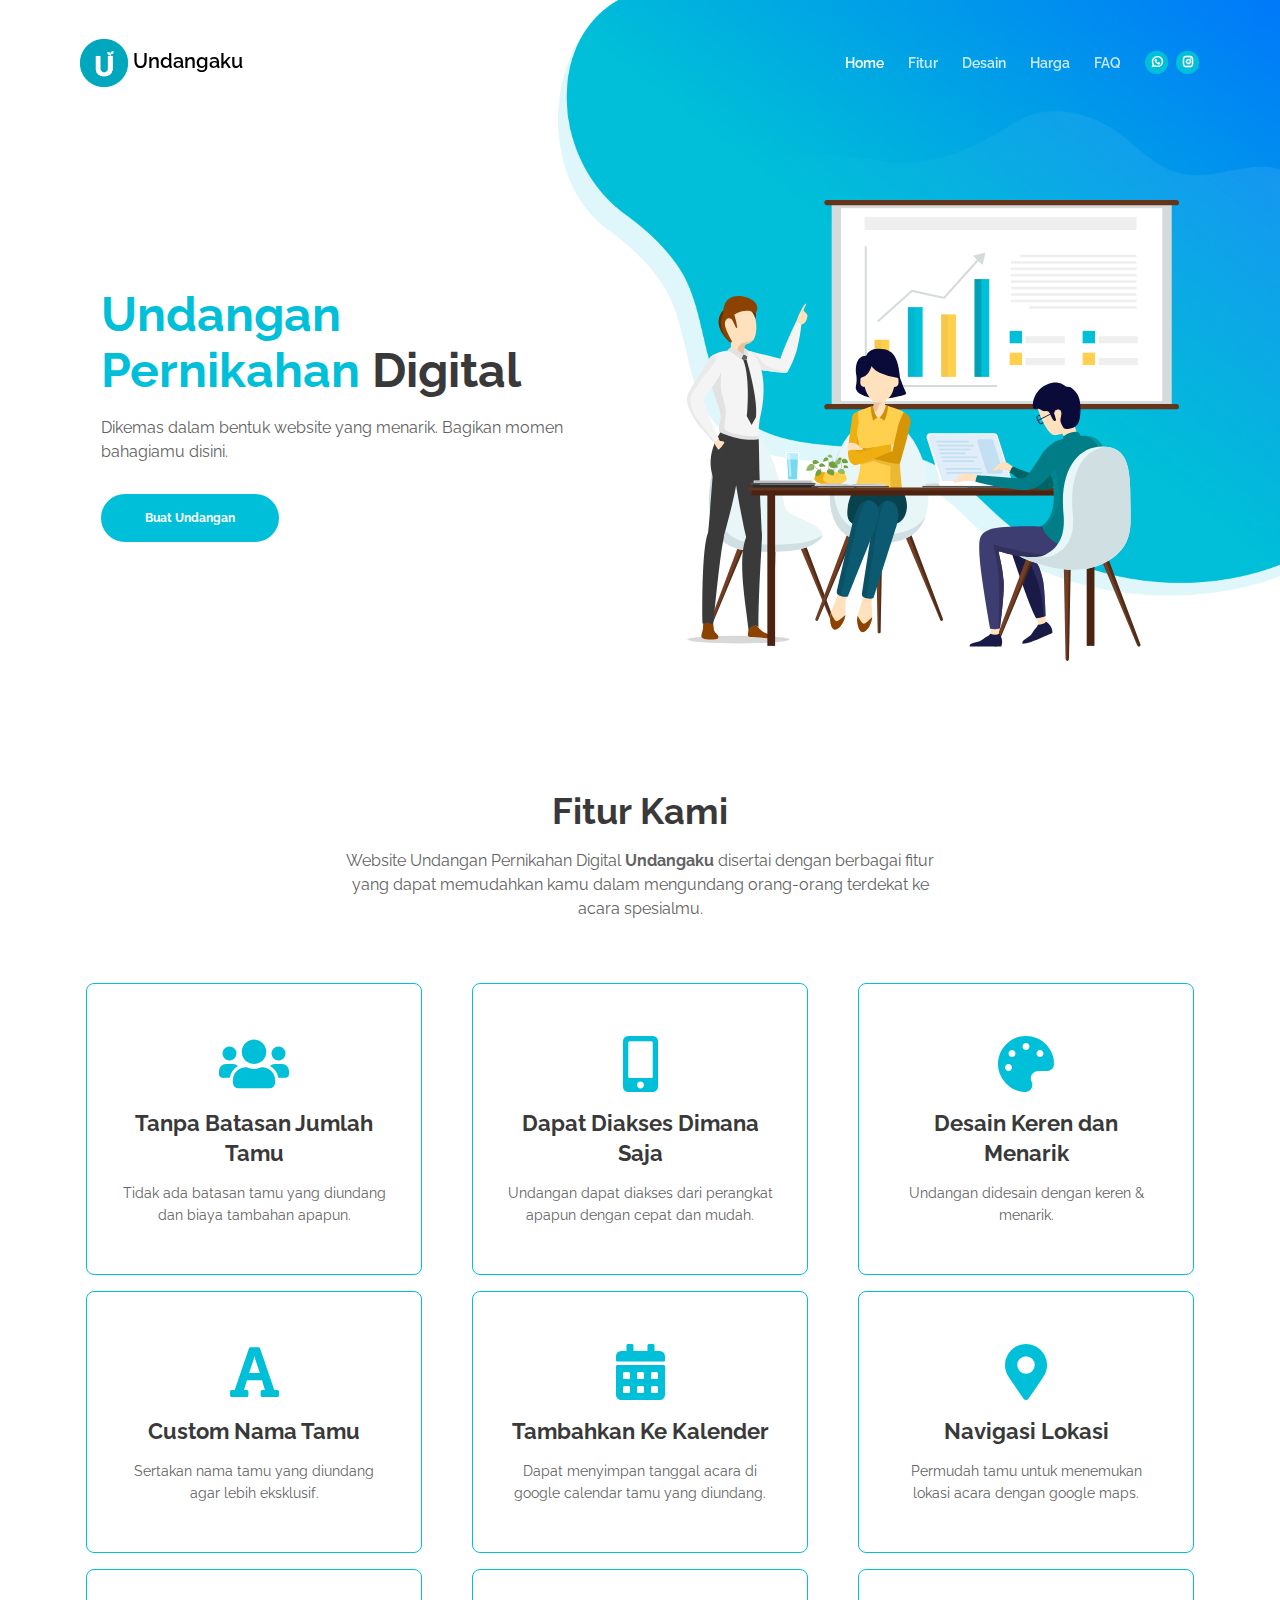
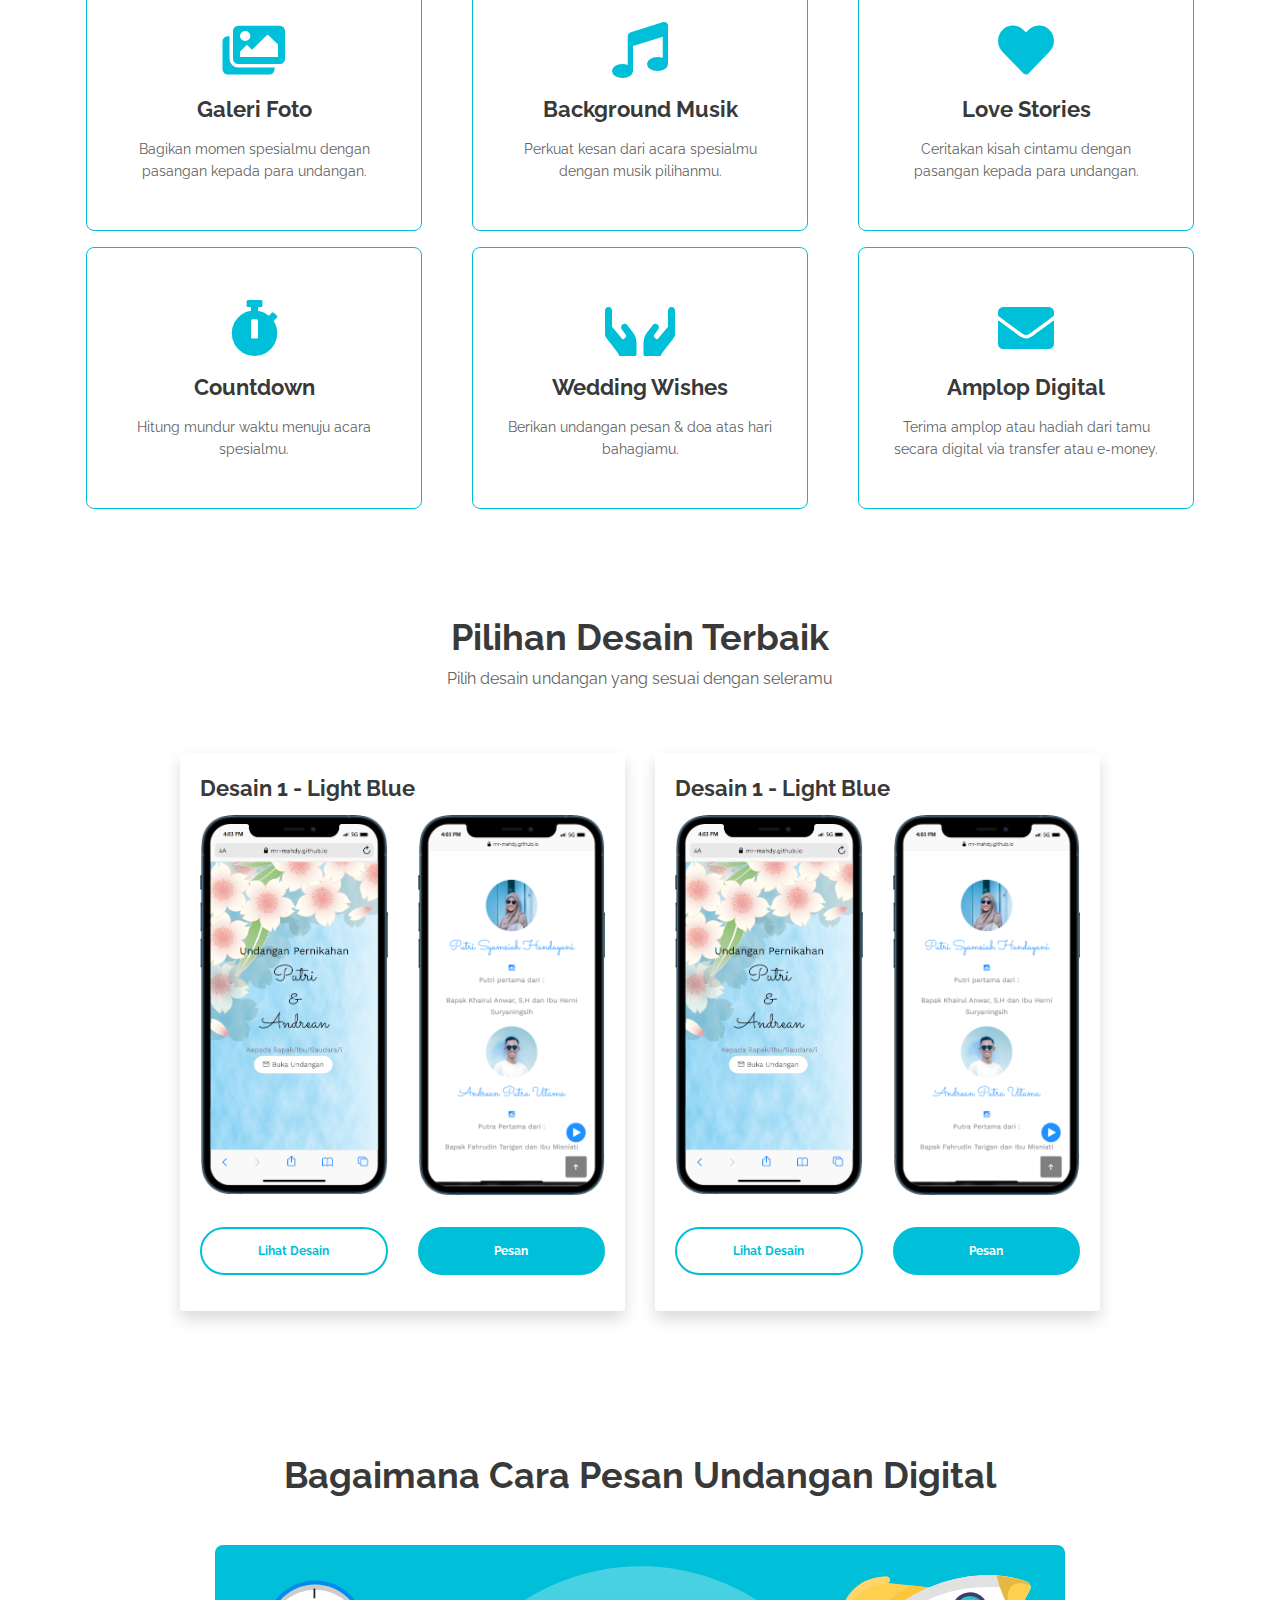
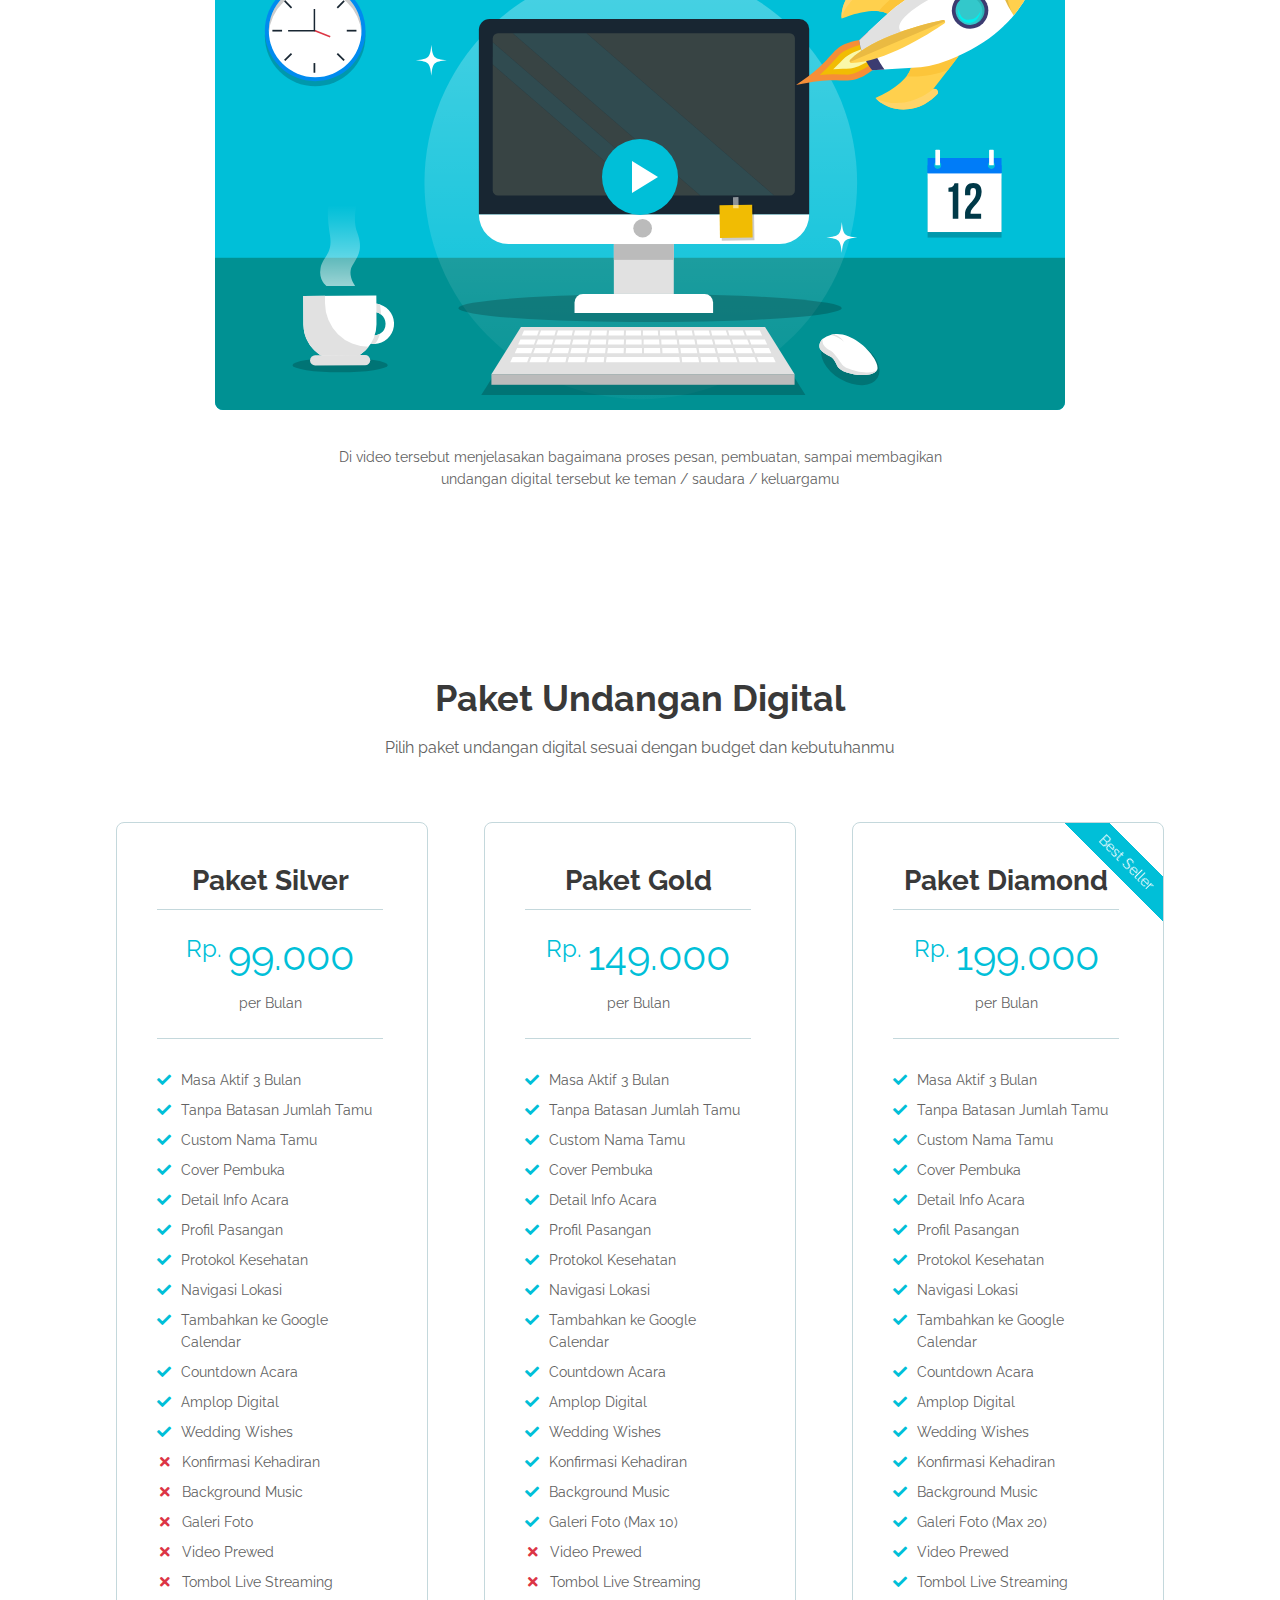
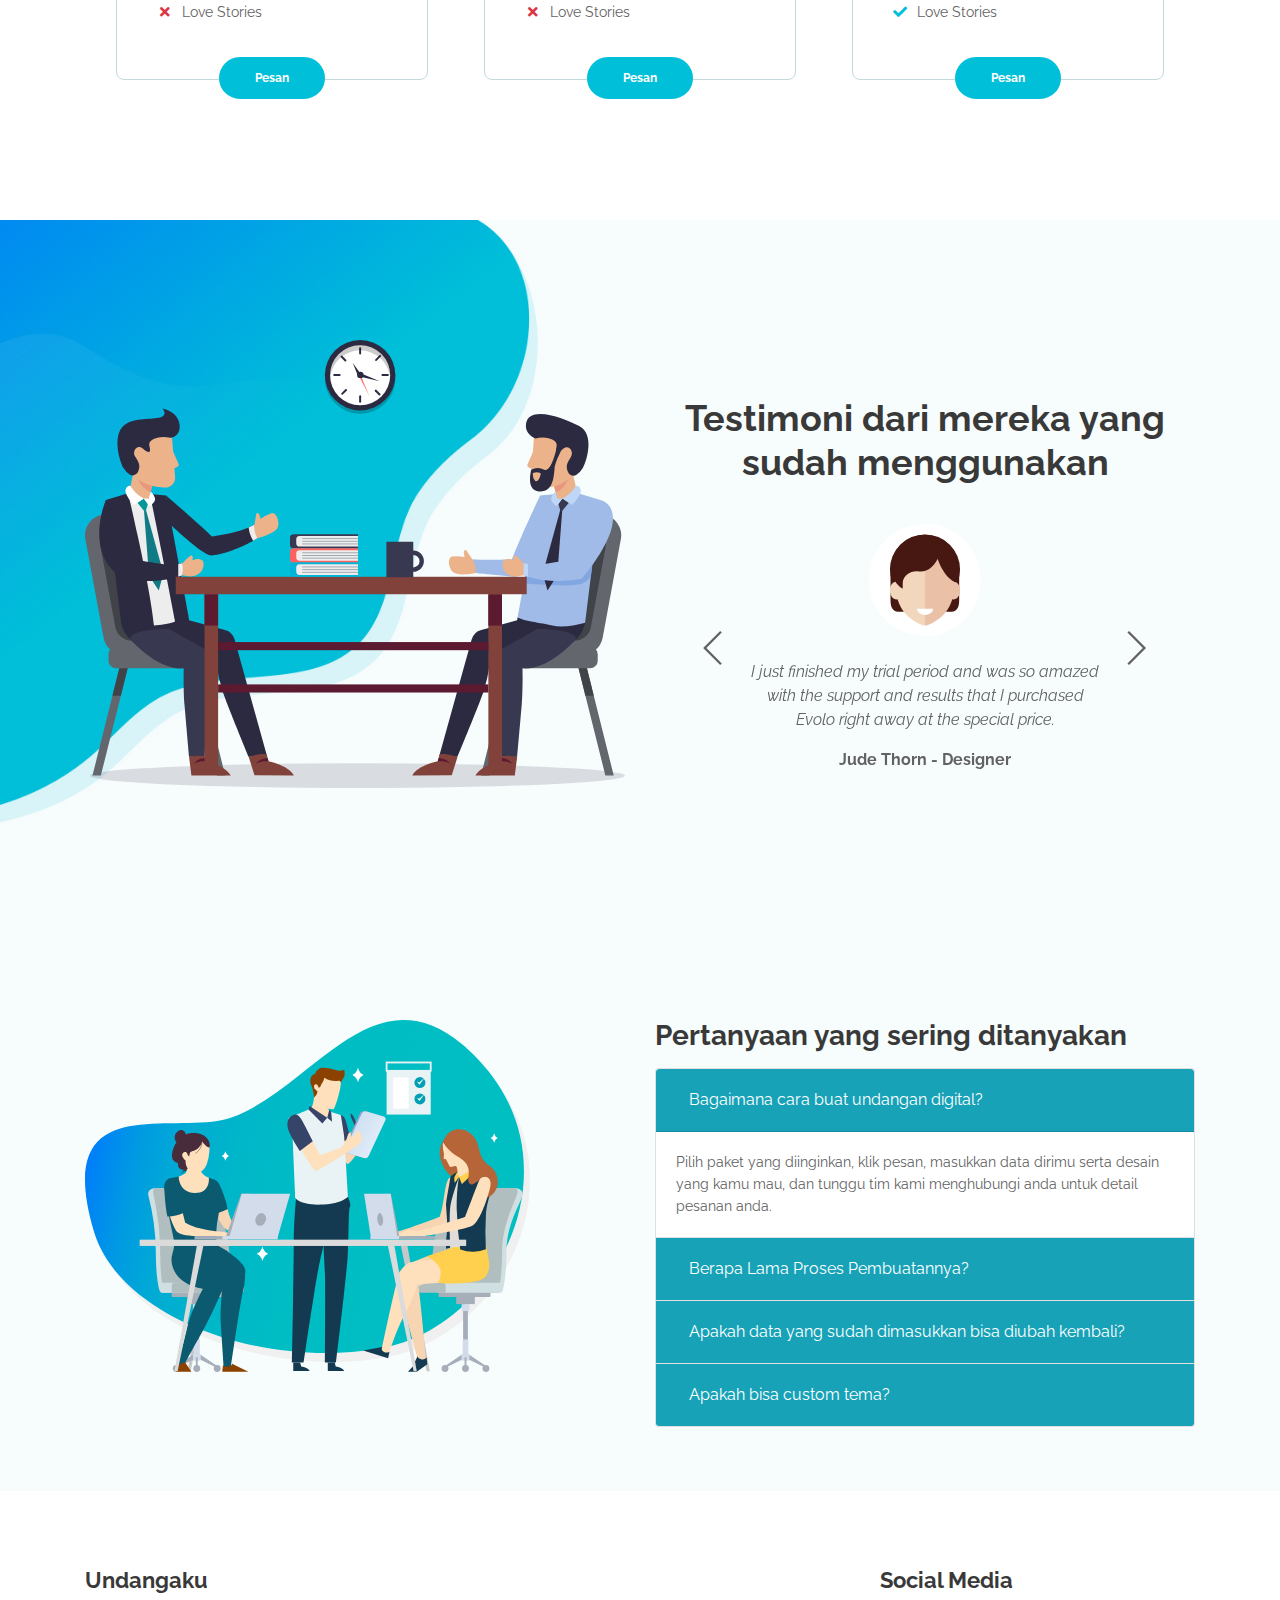
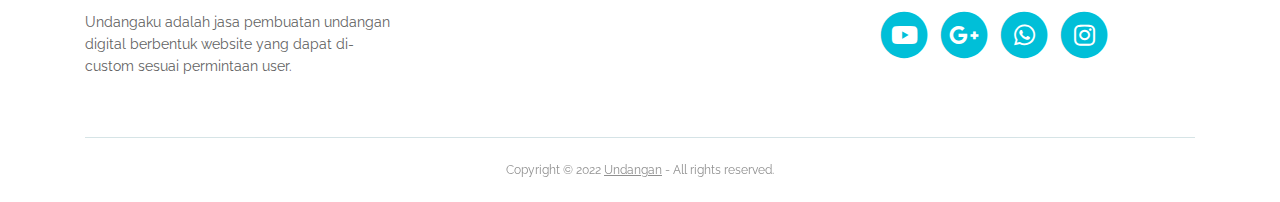
<file: index.html>
<!DOCTYPE html>
<html lang="en">

<head>
    <meta charset="utf-8">
    <meta name="viewport" content="width=device-width, initial-scale=1, shrink-to-fit=no">

    <!-- SEO Meta Tags -->
    <meta name="description"
        content="Create a stylish landing page for your business startup and get leads for the offered services with this HTML landing page template.">
    <meta name="author" content="Inovatik">

    <!-- OG Meta Tags to improve the way the post looks when you share the page on LinkedIn, Facebook, Google+ -->
    <meta property="og:site_name" content="" /> <!-- website name -->
    <meta property="og:site" content="" /> <!-- website link -->
    <meta property="og:title" content="" /> <!-- title shown in the actual shared post -->
    <meta property="og:description" content="" /> <!-- description shown in the actual shared post -->
    <meta property="og:image" content="" /> <!-- image link, make sure it's jpg -->
    <meta property="og:url" content="" /> <!-- where do you want your post to link to -->
    <meta property="og:type" content="article" />

    <!-- Website Title -->
    <title>Undangaku</title>

    <!-- Styles -->
    <link href="https://fonts.googleapis.com/css?family=Raleway:400,400i,600,700,700i&amp;subset=latin-ext"
        rel="stylesheet">
    <link href="css/bootstrap.css" rel="stylesheet">
    <link href="css/fontawesome-all.css" rel="stylesheet">
    <link href="css/swiper.css" rel="stylesheet">
    <link href="css/magnific-popup.css" rel="stylesheet">
    <link href="css/styles.css" rel="stylesheet">

    <!-- Favicon  -->
    <link rel="icon" href="images/logo/logoku.ico">
</head>

<body data-spy="scroll" data-target=".fixed-top">

    <!-- Preloader -->
    <div class="spinner-wrapper">
        <div class="spinner">
            <div class="bounce1"></div>
            <div class="bounce2"></div>
            <div class="bounce3"></div>
        </div>
    </div>
    <!-- end of preloader -->


    <!-- Navigation -->
    <nav class="navbar navbar-expand-lg navbar-dark navbar-custom fixed-top">
        <!-- Text Logo - Use this if you don't have a graphic logo -->
        <!-- <a class="navbar-brand logo-text page-scroll" href="index.html">Evolo</a> -->

        <!-- Image Logo -->
        <a class="navbar-brand logo-image" href="index.html"><img src="images/logo/logoku.png" alt="alternative">
            <span style="color: black;">Undangaku</span></a>

        <!-- Mobile Menu Toggle Button -->
        <button class="navbar-toggler" type="button" data-toggle="collapse" data-target="#navbarsExampleDefault"
            aria-controls="navbarsExampleDefault" aria-expanded="false" aria-label="Toggle navigation">
            <span class="navbar-toggler-awesome fas fa-bars"></span>
            <span class="navbar-toggler-awesome fas fa-times"></span>
        </button>
        <!-- end of mobile menu toggle button -->

        <div class="collapse navbar-collapse" id="navbarsExampleDefault">
            <ul class="navbar-nav ml-auto">
                <li class="nav-item">
                    <a class="nav-link page-scroll" href="#header">Home <span class="sr-only">(current)</span></a>
                </li>
                <li class="nav-item">
                    <a class="nav-link page-scroll" href="#services">Fitur</a>
                </li>
                <li class="nav-item">
                    <a class="nav-link page-scroll" href="#desain">Desain</a>
                </li>
                <li class="nav-item">
                    <a class="nav-link page-scroll" href="#harga">Harga</a>
                </li>

                <!-- Dropdown Menu -->
                <!-- <li class="nav-item dropdown">
                    <a class="nav-link dropdown-toggle page-scroll" href="#about" id="navbarDropdown" role="button"
                        aria-haspopup="true" aria-expanded="false">About</a>
                    <div class="dropdown-menu" aria-labelledby="navbarDropdown">
                        <a class="dropdown-item" href="terms-conditions.html"><span class="item-text">Terms
                                Conditions</span></a>
                        <div class="dropdown-items-divide-hr"></div>
                        <a class="dropdown-item" href="privacy-policy.html"><span class="item-text">Privacy
                                Policy</span></a>
                    </div>
                </li> -->
                <!-- end of dropdown menu -->

                <li class="nav-item">
                    <a class="nav-link page-scroll" href="#faq">FAQ</a>
                </li>
                <!-- <li class="nav-item">
                    <a class="nav-link page-scroll" href="#contact">Contact</a>
                </li> -->
            </ul>
            <span class="nav-item social-icons">
                <span class="fa-stack">
                    <a
                        href="https://wa.me/6282128782025?text=Selamat Datang Di Undangaku Silahkan menghubungi kami untuk informasi lebih lanjut">
                        <i class="fas fa-circle fa-stack-2x whatsapp"></i>
                        <i class="fab fa-whatsapp fa-stack-1x"></i>
                    </a>
                </span>
                <span class="fa-stack">
                    <a href="https://www.instagram.com/undangangitital/">
                        <i class="fas fa-circle fa-stack-2x instagram"></i>
                        <i class="fab fa-instagram fa-stack-1x"></i>
                    </a>
                </span>
            </span>
        </div>
    </nav> <!-- end of navbar -->
    <!-- end of navigation -->


    <!-- Header -->
    <header id="header" class="header">
        <div class="header-content">
            <div class="container">
                <div class="row">
                    <div class="col-lg-6">
                        <div class="text-container">
                            <h1><span class="turquoise">Undangan Pernikahan</span> Digital</h1>
                            <p class="p-large">Dikemas dalam bentuk website yang menarik. Bagikan momen bahagiamu
                                disini.</p>
                            <a class="btn-solid-lg page-scroll" href="#harga">Buat Undangan</a>
                        </div> <!-- end of text-container -->
                    </div> <!-- end of col -->
                    <div class="col-lg-6">
                        <div class="image-container">
                            <img class="img-fluid" src="images/header-teamwork.svg" alt="alternative">
                        </div> <!-- end of image-container -->
                    </div> <!-- end of col -->
                </div> <!-- end of row -->
            </div> <!-- end of container -->
        </div> <!-- end of header-content -->
    </header> <!-- end of header -->
    <!-- end of header -->


    <!-- Fitur -->
    <div id="services" class="cards-1">
        <div class="container">
            <div class="row">
                <div class="col-lg-12">
                    <h2>Fitur Kami</h2>
                    <p class="p-heading p-large">Website Undangan Pernikahan Digital <strong>Undangaku</strong> disertai
                        dengan berbagai fitur
                        yang dapat memudahkan kamu dalam mengundang orang-orang terdekat ke acara spesialmu.</p>
                </div> <!-- end of col -->
            </div> <!-- end of row -->
            <div class="row">
                <div class="col-lg-12">

                    <!-- Card -->
                    <div class="card mb-2">
                        <i class="fas fa-users fa-4x turquoise mb-3"></i>
                        <!-- <img class="card-image" src="images/services-icon-1.svg" alt="alternative"> -->
                        <div class="card-body">
                            <h4 class="card-title">
                                Tanpa Batasan Jumlah Tamu</h4>
                            <p>Tidak ada batasan tamu yang diundang dan biaya tambahan apapun.</p>
                        </div>
                    </div>
                    <!-- end of card -->

                    <!-- Card -->
                    <div class="card  mb-3">
                        <i class="fas fa-mobile-alt fa-4x turquoise mb-3"></i>
                        <!-- <img class="card-image" src="images/services-icon-2.svg" alt="alternative"> -->
                        <div class="card-body">
                            <h4 class="card-title">Dapat Diakses Dimana Saja</h4>
                            <p>Undangan dapat diakses dari perangkat apapun dengan cepat dan mudah.</p>
                        </div>
                    </div>
                    <!-- end of card -->

                    <!-- Card -->
                    <div class="card  mb-3">
                        <i class="fas fa-palette fa-4x turquoise mb-3"></i>
                        <!-- <img class="card-image" src="images/services-icon-2.svg" alt="alternative"> -->
                        <div class="card-body">
                            <h4 class="card-title">Desain Keren dan Menarik</h4>
                            <p>Undangan didesain dengan keren & menarik.</p>
                        </div>
                    </div>
                    <!-- end of card -->



                </div> <!-- end of col -->
            </div> <!-- end of row -->
            <div class="row">
                <div class="col-lg-12">
                    <!-- Card -->
                    <div class="card  mb-3">
                        <i class="fas fa-font fa-4x turquoise mb-3"></i>
                        <!-- <img class="card-image" src="images/services-icon-1.svg" alt="alternative"> -->
                        <div class="card-body">
                            <h4 class="card-title">
                                Custom Nama Tamu</h4>
                            <p>Sertakan nama tamu yang diundang agar lebih eksklusif.</p>
                        </div>
                    </div>
                    <!-- end of card -->

                    <!-- Card -->
                    <div class="card  mb-3">
                        <i class="fas fa-calendar-alt fa-4x turquoise mb-3"></i>
                        <div class="card-body">
                            <h4 class="card-title">Tambahkan Ke Kalender</h4>
                            <p>Dapat menyimpan tanggal acara di google calendar tamu yang diundang.</p>
                        </div>
                    </div>
                    <!-- end of card -->

                    <!-- Card -->
                    <div class="card  mb-3">
                        <i class="fas fa-map-marker-alt fa-4x turquoise mb-3"></i>
                        <div class="card-body">
                            <h4 class="card-title">Navigasi Lokasi</h4>
                            <p>Permudah tamu untuk menemukan lokasi acara dengan google maps.</p>
                        </div>
                    </div>
                    <!-- end of card -->

                </div> <!-- end of col -->
            </div> <!-- end of row -->

            <div class="row">
                <div class="col-lg-12">
                    <!-- Card -->
                    <div class="card  mb-3">
                        <i class="fas fa-images fa-4x turquoise mb-3"></i>
                        <!-- <img class="card-image" src="images/services-icon-1.svg" alt="alternative"> -->
                        <div class="card-body">
                            <h4 class="card-title">
                                Galeri Foto</h4>
                            <p>Bagikan momen spesialmu dengan pasangan kepada para undangan.</p>
                        </div>
                    </div>
                    <!-- end of card -->

                    <!-- Card -->
                    <div class="card  mb-3">
                        <i class="fas fa-music fa-4x turquoise mb-3"></i>
                        <div class="card-body">
                            <h4 class="card-title">Background Musik</h4>
                            <p>Perkuat kesan dari acara spesialmu dengan musik pilihanmu.</p>
                        </div>
                    </div>
                    <!-- end of card -->

                    <!-- Card -->
                    <div class="card  mb-3">
                        <i class="fas fa-heart fa-4x turquoise mb-3"></i>
                        <div class="card-body">
                            <h4 class="card-title">Love Stories</h4>
                            <p>Ceritakan kisah cintamu dengan pasangan kepada para undangan.</p>
                        </div>
                    </div>
                    <!-- end of card -->

                </div> <!-- end of col -->
            </div> <!-- end of row -->

            <div class="row">
                <div class="col-lg-12">
                    <!-- Card -->
                    <div class="card  mb-3">
                        <i class="fas fa-stopwatch fa-4x turquoise mb-3"></i>
                        <!-- <img class="card-image" src="images/services-icon-1.svg" alt="alternative"> -->
                        <div class="card-body">
                            <h4 class="card-title">
                                Countdown</h4>
                            <p>Hitung mundur waktu menuju acara spesialmu.</p>
                        </div>
                    </div>
                    <!-- end of card -->

                    <!-- Card -->
                    <div class="card  mb-3">
                        <i class="fas fa-hands fa-4x turquoise mb-3"></i>
                        <div class="card-body">
                            <h4 class="card-title">Wedding Wishes</h4>
                            <p>Berikan undangan pesan & doa atas hari bahagiamu.</p>
                        </div>
                    </div>
                    <!-- end of card -->

                    <!-- Card -->
                    <div class="card  mb-3">
                        <i class="fas fa-envelope fa-4x turquoise mb-3"></i>
                        <div class="card-body">
                            <h4 class="card-title">Amplop Digital</h4>
                            <p>Terima amplop atau hadiah dari tamu secara digital via transfer atau e-money.</p>
                        </div>
                    </div>
                    <!-- end of card -->

                </div> <!-- end of col -->
            </div> <!-- end of row -->
        </div> <!-- end of container -->
    </div> <!-- end of cards-1 -->
    <!-- end of Fitur -->

    <!-- Desain -->
    <div id="desain" style="padding-top: 4rem;">
        <div class="container">
            <div class="row">
                <div class="col-lg-12 text-center">

                    <h2>Pilihan Desain Terbaik</h2>
                    <p class="p-heading p-large">Pilih desain undangan yang sesuai dengan seleramu</p>
                </div> <!-- end of col -->
            </div> <!-- end of row -->
            <div class="row justify-content-center">
                <div class="col-lg-5 mb-4 justify-content-center d-flex">
                    <!-- Card -->
                    <div class="card shadow border-0 mb-2 w-100 rounded-sm">
                        <!-- <img class="card-image" src="images/services-icon-1.svg" alt="alternative"> -->
                        <div class="card-body">
                            <h4 class="card-title">Desain 1 - Light Blue</h4>
                            <div class="row mb-3">
                                <div class="col-lg-6 mb-3">
                                    <img src="images/desain/desain1-1.png" alt="" style="width: 100%;">
                                </div>
                                <div class="col-lg-6 mb-3">
                                    <img src="images/desain/desain1-2.png" alt="" style="width: 100%;">
                                </div>
                            </div>
                            <div class="row">
                                <div class="col-lg-6 mb-3">
                                    <a href="https://mr-mahdy.github.io/wedding-card/?nama_tamu=Nama%20Tamu"
                                        class="btn-outline-lg w-100 text-center" target="_blank">Lihat Desain</a>
                                </div>
                                <div class="col-lg-6 mb-3">
                                    <a href="#harga" class="btn-solid-lg w-100 text-center page-scroll">Pesan</a>
                                </div>
                            </div>
                        </div>
                    </div>
                    <!-- end of card -->
                </div>
                <div class="col-lg-5 mb-4 justify-content-center d-flex">
                    <!-- Card -->
                    <div class="card shadow border-0 mb-2 w-100 rounded-sm">
                        <!-- <img class="card-image" src="images/services-icon-1.svg" alt="alternative"> -->
                        <div class="card-body">
                            <h4 class="card-title">Desain 1 - Light Blue</h4>
                            <div class="row mb-3">
                                <div class="col-lg-6 mb-3">
                                    <img src="images/desain/desain1-1.png" alt="" style="width: 100%;">
                                </div>
                                <div class="col-lg-6 mb-3">
                                    <img src="images/desain/desain1-2.png" alt="" style="width: 100%;">
                                </div>
                            </div>
                            <div class="row">
                                <div class="col-lg-6 mb-3">
                                    <a href="https://mr-mahdy.github.io/wedding-card/?nama_tamu=Nama%20Tamu"
                                        class="btn-outline-lg w-100 text-center" target="_blank">Lihat Desain</a>
                                </div>
                                <div class="col-lg-6 mb-3">
                                    <a href="#harga" class="btn-solid-lg w-100 text-center page-scroll">Pesan</a>
                                </div>
                            </div>
                        </div>
                    </div>
                    <!-- end of card -->
                </div>
                <!-- end of col -->
            </div> <!-- end of row -->
        </div> <!-- end of container -->
    </div> <!-- end of cards-1 -->
    <!-- end of Desain -->

    <!-- Video -->
    <div class="basic-3">
        <div class="container">
            <div class="row">
                <div class="col-lg-12">
                    <h2>Bagaimana Cara Pesan Undangan Digital</h2>
                </div> <!-- end of col -->
            </div> <!-- end of row -->
            <div class="row">
                <div class="col-lg-12">

                    <!-- Video Preview -->
                    <div class="image-container">
                        <div class="video-wrapper">
                            <a class="popup-youtube" href="https://www.youtube.com/watch?v=fLCjQJCekTs"
                                data-effect="fadeIn">
                                <img class="img-fluid" src="images/video-frame.svg" alt="alternative">
                                <span class="video-play-button">
                                    <span></span>
                                </span>
                            </a>
                        </div> <!-- end of video-wrapper -->
                    </div> <!-- end of image-container -->
                    <!-- end of video preview -->

                    <p>Di video tersebut menjelasakan bagaimana proses pesan, pembuatan, sampai membagikan undangan
                        digital tersebut ke teman / saudara / keluargamu</p>
                </div> <!-- end of col -->
            </div> <!-- end of row -->
        </div> <!-- end of container -->
    </div> <!-- end of basic-3 -->
    <!-- end of video -->

    <!-- Pricing -->
    <div id="harga" class="cards-2" style="padding-top: 4.5rem">
        <div class="container">
            <div class="row">
                <div class="col-lg-12">
                    <h2>Paket Undangan Digital</h2>
                    <p class="p-heading p-large">Pilih paket undangan digital sesuai dengan budget dan kebutuhanmu</p>
                </div> <!-- end of col -->
            </div> <!-- end of row -->
            <div class="row">
                <div class="col-lg-12">

                    <!-- Card-->
                    <div class="card">
                        <div class="card-body">
                            <div class="card-title">Paket Silver</div>
                            <!-- <div class="card-subtitle">Just to see what can be achieved</div> -->
                            <hr class="cell-divide-hr">
                            <div class="price">
                                <span class="currency">Rp.</span><span class="value font-weight-normal"
                                    style="font-size: 40px;">99.000</span>
                                <div class="frequency">per Bulan</div>
                            </div>
                            <hr class="cell-divide-hr">
                            <ul class="list-unstyled li-space-lg">
                                <li class="media">
                                    <i class="fas fa-check"></i>
                                    <div class="media-body">Masa Aktif 3 Bulan</div>
                                </li>
                                <li class="media">
                                    <i class="fas fa-check"></i>
                                    <div class="media-body">Tanpa Batasan Jumlah Tamu</div>
                                </li>
                                <li class="media">
                                    <i class="fas fa-check"></i>
                                    <div class="media-body">Custom Nama Tamu</div>
                                </li>
                                <li class="media">
                                    <i class="fas fa-check"></i>
                                    <div class="media-body">Cover Pembuka</div>
                                </li>
                                <li class="media">
                                    <i class="fas fa-check"></i>
                                    <div class="media-body">Detail Info Acara</div>
                                </li>
                                <li class="media">
                                    <i class="fas fa-check"></i>
                                    <div class="media-body">Profil Pasangan</div>
                                </li>
                                <li class="media">
                                    <i class="fas fa-check"></i>
                                    <div class="media-body">Protokol Kesehatan</div>
                                </li>
                                <li class="media">
                                    <i class="fas fa-check"></i>
                                    <div class="media-body">Navigasi Lokasi</div>
                                </li>
                                <li class="media">
                                    <i class="fas fa-check"></i>
                                    <div class="media-body">Tambahkan ke Google Calendar</div>
                                </li>
                                <li class="media">
                                    <i class="fas fa-check"></i>
                                    <div class="media-body">Countdown Acara</div>
                                </li>
                                <li class="media">
                                    <i class="fas fa-check"></i>
                                    <div class="media-body">Amplop Digital</div>
                                </li>
                                <li class="media">
                                    <i class="fas fa-check"></i>
                                    <div class="media-body">Wedding Wishes</div>
                                </li>
                                <li class="media">
                                    <i class="fas fa-times text-danger"></i>
                                    <div class="media-body">Konfirmasi Kehadiran</div>
                                </li>
                                <li class="media">
                                    <i class="fas fa-times text-danger"></i>
                                    <div class="media-body">Background Music</div>
                                </li>
                                <li class="media">
                                    <i class="fas fa-times text-danger"></i>
                                    <div class="media-body">Galeri Foto</div>
                                </li>
                                <li class="media">
                                    <i class="fas fa-times text-danger"></i>
                                    <div class="media-body">Video Prewed</div>
                                </li>
                                <li class="media">
                                    <i class="fas fa-times text-danger"></i>
                                    <div class="media-body">Tombol Live Streaming</div>
                                </li>
                                <li class="media">
                                    <i class="fas fa-times text-danger"></i>
                                    <div class="media-body">Love Stories</div>
                                </li>
                            </ul>
                            <div class="button-wrapper">
                                <a class="btn-solid-reg page-scroll"
                                    href="https://forms.gle/aiT8m9ALKgKQ1wZv5">Pesan</a>
                            </div>
                        </div>
                    </div> <!-- end of card -->
                    <!-- end of card -->

                    <!-- Card-->
                    <div class="card">
                        <div class="card-body">
                            <div class="card-title">Paket Gold</div>
                            <!-- <div class="card-subtitle">Very appropriate for the short term</div> -->
                            <hr class="cell-divide-hr">
                            <div class="price">
                                <span class="currency">Rp.</span><span class="value font-weight-normal"
                                    style="font-size: 40px;">149.000</span>
                                <div class="frequency">per Bulan</div>
                            </div>
                            <hr class="cell-divide-hr">
                            <ul class="list-unstyled li-space-lg">
                                <li class="media">
                                    <i class="fas fa-check"></i>
                                    <div class="media-body">Masa Aktif 3 Bulan</div>
                                </li>
                                <li class="media">
                                    <i class="fas fa-check"></i>
                                    <div class="media-body">Tanpa Batasan Jumlah Tamu</div>
                                </li>
                                <li class="media">
                                    <i class="fas fa-check"></i>
                                    <div class="media-body">Custom Nama Tamu</div>
                                </li>
                                <li class="media">
                                    <i class="fas fa-check"></i>
                                    <div class="media-body">Cover Pembuka</div>
                                </li>
                                <li class="media">
                                    <i class="fas fa-check"></i>
                                    <div class="media-body">Detail Info Acara</div>
                                </li>
                                <li class="media">
                                    <i class="fas fa-check"></i>
                                    <div class="media-body">Profil Pasangan</div>
                                </li>
                                <li class="media">
                                    <i class="fas fa-check"></i>
                                    <div class="media-body">Protokol Kesehatan</div>
                                </li>
                                <li class="media">
                                    <i class="fas fa-check"></i>
                                    <div class="media-body">Navigasi Lokasi</div>
                                </li>
                                <li class="media">
                                    <i class="fas fa-check"></i>
                                    <div class="media-body">Tambahkan ke Google Calendar</div>
                                </li>
                                <li class="media">
                                    <i class="fas fa-check"></i>
                                    <div class="media-body">Countdown Acara</div>
                                </li>
                                <li class="media">
                                    <i class="fas fa-check"></i>
                                    <div class="media-body">Amplop Digital</div>
                                </li>
                                <li class="media">
                                    <i class="fas fa-check"></i>
                                    <div class="media-body">Wedding Wishes</div>
                                </li>
                                <li class="media">
                                    <i class="fas fa-check"></i>
                                    <div class="media-body">Konfirmasi Kehadiran</div>
                                </li>
                                <li class="media">
                                    <i class="fas fa-check"></i>
                                    <div class="media-body">Background Music</div>
                                </li>
                                <li class="media">
                                    <i class="fas fa-check"></i>
                                    <div class="media-body">Galeri Foto (Max 10)</div>
                                </li>
                                <li class="media">
                                    <i class="fas fa-times text-danger"></i>
                                    <div class="media-body">Video Prewed</div>
                                </li>
                                <li class="media">
                                    <i class="fas fa-times text-danger"></i>
                                    <div class="media-body">Tombol Live Streaming</div>
                                </li>
                                <li class="media">
                                    <i class="fas fa-times text-danger"></i>
                                    <div class="media-body">Love Stories</div>
                                </li>
                            </ul>
                            <div class="button-wrapper">
                                <a class="btn-solid-reg page-scroll"
                                    href="https://forms.gle/aiT8m9ALKgKQ1wZv5">Pesan</a>
                            </div>
                        </div>
                    </div> <!-- end of card -->
                    <!-- end of card -->

                    <!-- Card-->
                    <div class="card">
                        <div class="label">
                            <p class="best-value">Best Seller</p>
                        </div>
                        <div class="card-body">
                            <div class="card-title">Paket Diamond</div>
                            <!-- <div class="card-subtitle">Must have for large companies</div> -->
                            <hr class="cell-divide-hr">
                            <div class="price">
                                <span class="currency">Rp.</span><span class="value font-weight-normal"
                                    style="font-size: 40px;">199.000</span>
                                <div class="frequency">per Bulan</div>
                            </div>
                            <hr class="cell-divide-hr">
                            <ul class="list-unstyled li-space-lg">
                                <li class="media">
                                    <i class="fas fa-check"></i>
                                    <div class="media-body">Masa Aktif 3 Bulan</div>
                                </li>
                                <li class="media">
                                    <i class="fas fa-check"></i>
                                    <div class="media-body">Tanpa Batasan Jumlah Tamu</div>
                                </li>
                                <li class="media">
                                    <i class="fas fa-check"></i>
                                    <div class="media-body">Custom Nama Tamu</div>
                                </li>
                                <li class="media">
                                    <i class="fas fa-check"></i>
                                    <div class="media-body">Cover Pembuka</div>
                                </li>
                                <li class="media">
                                    <i class="fas fa-check"></i>
                                    <div class="media-body">Detail Info Acara</div>
                                </li>
                                <li class="media">
                                    <i class="fas fa-check"></i>
                                    <div class="media-body">Profil Pasangan</div>
                                </li>
                                <li class="media">
                                    <i class="fas fa-check"></i>
                                    <div class="media-body">Protokol Kesehatan</div>
                                </li>
                                <li class="media">
                                    <i class="fas fa-check"></i>
                                    <div class="media-body">Navigasi Lokasi</div>
                                </li>
                                <li class="media">
                                    <i class="fas fa-check"></i>
                                    <div class="media-body">Tambahkan ke Google Calendar</div>
                                </li>
                                <li class="media">
                                    <i class="fas fa-check"></i>
                                    <div class="media-body">Countdown Acara</div>
                                </li>
                                <li class="media">
                                    <i class="fas fa-check"></i>
                                    <div class="media-body">Amplop Digital</div>
                                </li>
                                <li class="media">
                                    <i class="fas fa-check"></i>
                                    <div class="media-body">Wedding Wishes</div>
                                </li>
                                <li class="media">
                                    <i class="fas fa-check"></i>
                                    <div class="media-body">Konfirmasi Kehadiran</div>
                                </li>
                                <li class="media">
                                    <i class="fas fa-check"></i>
                                    <div class="media-body">Background Music</div>
                                </li>
                                <li class="media">
                                    <i class="fas fa-check"></i>
                                    <div class="media-body">Galeri Foto (Max 20)</div>
                                </li>
                                <li class="media">
                                    <i class="fas fa-check"></i>
                                    <div class="media-body">Video Prewed</div>
                                </li>
                                <li class="media">
                                    <i class="fas fa-check"></i>
                                    <div class="media-body">Tombol Live Streaming</div>
                                </li>
                                <li class="media">
                                    <i class="fas fa-check"></i>
                                    <div class="media-body">Love Stories</div>
                                </li>
                            </ul>
                            <div class="button-wrapper">
                                <a class="btn-solid-reg page-scroll"
                                    href="https://forms.gle/aiT8m9ALKgKQ1wZv5">Pesan</a>
                            </div>
                        </div>
                    </div> <!-- end of card -->
                    <!-- end of card -->

                </div> <!-- end of col -->
            </div> <!-- end of row -->
        </div> <!-- end of container -->
    </div> <!-- end of cards-2 -->
    <!-- end of pricing -->


    <!-- Request -->
    <!-- <div id="request" class="form-1">
        <div class="container">
            <div class="row">
                <div class="col-lg-6">
                    <div class="text-container">
                        <h2>Fill The Following Form To Request A Meeting</h2>
                        <p>Evolo is one of the easiest and feature packed marketing automation apps in the market.
                            Discover what it can do for your business organization right away.</p>
                        <ul class="list-unstyled li-space-lg">
                            <li class="media">
                                <i class="fas fa-check"></i>
                                <div class="media-body"><strong class="blue">Automate your marketing</strong> activities
                                    and get results today</div>
                            </li>
                            <li class="media">
                                <i class="fas fa-check"></i>
                                <div class="media-body"><strong class="blue">Interact with all your</strong> targeted
                                    customers at a personal level</div>
                            </li>
                            <li class="media">
                                <i class="fas fa-check"></i>
                                <div class="media-body"><strong class="blue">Convince them to buy</strong> your
                                    company's awesome products</div>
                            </li>
                            <li class="media">
                                <i class="fas fa-check"></i>
                                <div class="media-body"><strong class="blue">Save precious time</strong> and invest it
                                    where you need it the most</div>
                            </li>
                        </ul>
                    </div>
                </div>
                <div class="col-lg-6">
                    <div class="form-container">
                        <form id="requestForm" data-toggle="validator" data-focus="false">
                            <div class="form-group">
                                <input type="text" class="form-control-input" id="rname" name="rname" required>
                                <label class="label-control" for="rname">Full name</label>
                                <div class="help-block with-errors"></div>
                            </div>
                            <div class="form-group">
                                <input type="email" class="form-control-input" id="remail" name="remail" required>
                                <label class="label-control" for="remail">Email</label>
                                <div class="help-block with-errors"></div>
                            </div>
                            <div class="form-group">
                                <input type="text" class="form-control-input" id="rphone" name="rphone" required>
                                <label class="label-control" for="rphone">Phone</label>
                                <div class="help-block with-errors"></div>
                            </div>
                            <div class="form-group">
                                <select class="form-control-select" id="rselect" required>
                                    <option class="select-option" value="" disabled selected>Interested in...</option>
                                    <option class="select-option" value="Personal Loan">Starter</option>
                                    <option class="select-option" value="Car Loan">Medium</option>
                                    <option class="select-option" value="House Loan">Complete</option>
                                </select>
                                <div class="help-block with-errors"></div>
                            </div>
                            <div class="form-group checkbox">
                                <input type="checkbox" id="rterms" value="Agreed-to-Terms" name="rterms" required>I
                                agree with Evolo's stated <a href="privacy-policy.html">Privacy Policy</a> and <a
                                    href="terms-conditions.html">Terms & Conditions</a>
                                <div class="help-block with-errors"></div>
                            </div>
                            <div class="form-group">
                                <button type="submit" class="form-control-submit-button">REQUEST</button>
                            </div>
                            <div class="form-message">
                                <div id="rmsgSubmit" class="h3 text-center hidden"></div>
                            </div>
                        </form>
                    </div>

                </div>
            </div>
        </div>
    </div> -->
    <!-- end of form-1 -->
    <!-- end of request -->





    <!-- Testimonials -->
    <div class="slider-2">
        <div class="container">
            <div class="row">
                <div class="col-lg-6">
                    <div class="image-container">
                        <img class="img-fluid" src="images/testimonials-2-men-talking.svg" alt="alternative">
                    </div> <!-- end of image-container -->
                </div> <!-- end of col -->
                <div class="col-lg-6">
                    <h2>Testimoni dari mereka yang sudah menggunakan</h2>

                    <!-- Card Slider -->
                    <div class="slider-container">
                        <div class="swiper-container card-slider">
                            <div class="swiper-wrapper">

                                <!-- Slide -->
                                <div class="swiper-slide">
                                    <div class="card">
                                        <img class="card-image" src="images/testimonial-1.svg" alt="alternative">
                                        <div class="card-body">
                                            <p class="testimonial-text">I just finished my trial period and was so
                                                amazed with the support and results that I purchased Evolo right away at
                                                the special price.</p>
                                            <p class="testimonial-author">Jude Thorn - Designer</p>
                                        </div>
                                    </div>
                                </div> <!-- end of swiper-slide -->
                                <!-- end of slide -->

                                <!-- Slide -->
                                <div class="swiper-slide">
                                    <div class="card">
                                        <img class="card-image" src="images/testimonial-2.svg" alt="alternative">
                                        <div class="card-body">
                                            <p class="testimonial-text">Evolo has always helped or startup to position
                                                itself in the highly competitive market of mobile applications. You will
                                                not regret using it!</p>
                                            <p class="testimonial-author">Marsha Singer - Developer</p>
                                        </div>
                                    </div>
                                </div> <!-- end of swiper-slide -->
                                <!-- end of slide -->

                                <!-- Slide -->
                                <div class="swiper-slide">
                                    <div class="card">
                                        <img class="card-image" src="images/testimonial-3.svg" alt="alternative">
                                        <div class="card-body">
                                            <p class="testimonial-text">Love their services and was so amazed with the
                                                support and results that I purchased Evolo for two years in a row. They
                                                are awesome.</p>
                                            <p class="testimonial-author">Roy Smith - Marketer</p>
                                        </div>
                                    </div>
                                </div> <!-- end of swiper-slide -->
                                <!-- end of slide -->

                            </div> <!-- end of swiper-wrapper -->

                            <!-- Add Arrows -->
                            <div class="swiper-button-next"></div>
                            <div class="swiper-button-prev"></div>
                            <!-- end of add arrows -->

                        </div> <!-- end of swiper-container -->
                    </div> <!-- end of slider-container -->
                    <!-- end of card slider -->

                </div> <!-- end of col -->
            </div> <!-- end of row -->
        </div> <!-- end of container -->
    </div> <!-- end of slider-2 -->
    <!-- end of testimonials -->


    <!-- About -->
    <!-- <div id="about" class="basic-4">
        <div class="container">
            <div class="row">
                <div class="col-lg-12">
                    <h2>About The Team</h2>
                    <p class="p-heading p-large">Meat our team of specialized marketers and business developers which
                        will help you research new products and launch them in new emerging markets</p>
                </div>
            </div>
            <div class="row">
                <div class="col-lg-12">
                    <div class="team-member">
                        <div class="image-wrapper">
                            <img class="img-fluid" src="images/team-member-1.svg" alt="alternative">
                        </div>
                        <p class="p-large"><strong>Lacy Whitelong</strong></p>
                        <p class="job-title">Business Developer</p>
                        <span class="social-icons">
                            <span class="fa-stack">
                                <a href="#your-link">
                                    <i class="fas fa-circle fa-stack-2x facebook"></i>
                                    <i class="fab fa-facebook-f fa-stack-1x"></i>
                                </a>
                            </span>
                            <span class="fa-stack">
                                <a href="#your-link">
                                    <i class="fas fa-circle fa-stack-2x twitter"></i>
                                    <i class="fab fa-twitter fa-stack-1x"></i>
                                </a>
                            </span>
                        </span>
                    </div>
                    
                    <div class="team-member">
                        <div class="image-wrapper">
                            <img class="img-fluid" src="images/team-member-2.svg" alt="alternative">
                        </div>
                        <p class="p-large"><strong>Chris Brown</strong></p>
                        <p class="job-title">Online Marketer</p>
                        <span class="social-icons">
                            <span class="fa-stack">
                                <a href="#your-link">
                                    <i class="fas fa-circle fa-stack-2x facebook"></i>
                                    <i class="fab fa-facebook-f fa-stack-1x"></i>
                                </a>
                            </span>
                            <span class="fa-stack">
                                <a href="#your-link">
                                    <i class="fas fa-circle fa-stack-2x twitter"></i>
                                    <i class="fab fa-twitter fa-stack-1x"></i>
                                </a>
                            </span>
                        </span>
                    </div>

                    <div class="team-member">
                        <div class="image-wrapper">
                            <img class="img-fluid" src="images/team-member-3.svg" alt="alternative">
                        </div>
                        <p class="p-large"><strong>Sheila Zimerman</strong></p>
                        <p class="job-title">Software Engineer</p>
                        <span class="social-icons">
                            <span class="fa-stack">
                                <a href="#your-link">
                                    <i class="fas fa-circle fa-stack-2x facebook"></i>
                                    <i class="fab fa-facebook-f fa-stack-1x"></i>
                                </a>
                            </span>
                            <span class="fa-stack">
                                <a href="#your-link">
                                    <i class="fas fa-circle fa-stack-2x twitter"></i>
                                    <i class="fab fa-twitter fa-stack-1x"></i>
                                </a>
                            </span>
                        </span>
                    </div>

                    <div class="team-member">
                        <div class="image-wrapper">
                            <img class="img-fluid" src="images/team-member-4.svg" alt="alternative">
                        </div>
                        <p class="p-large"><strong>Mary Villalonga</strong></p>
                        <p class="job-title">Product Manager</p>
                        <span class="social-icons">
                            <span class="fa-stack">
                                <a href="#your-link">
                                    <i class="fas fa-circle fa-stack-2x facebook"></i>
                                    <i class="fab fa-facebook-f fa-stack-1x"></i>
                                </a>
                            </span>
                            <span class="fa-stack">
                                <a href="#your-link">
                                    <i class="fas fa-circle fa-stack-2x twitter"></i>
                                    <i class="fab fa-twitter fa-stack-1x"></i>
                                </a>
                            </span>
                        </span>
                    </div> 

                </div>
            </div>
        </div> 
    </div> -->
    <!-- end of basic-4 -->
    <!-- end of about -->

    <!-- FAQ -->
    <div id="faq" style="padding-top: 4rem;padding-bottom: 4rem;background-color: #F7FDFD;">
        <div class="container">
            <div class="row mt-5">
                <div class="col-lg-5">
                    <div class="image-container">
                        <img class="img-fluid" src="images/details-2-office-team-work.svg" alt="alternative">
                    </div> <!-- end of image-container -->
                </div> <!-- end of col -->
                <div class="col-lg-1"></div>
                <div class="col-lg-6">
                    <h3 class="mb-3">Pertanyaan yang sering ditanyakan</h3>
                    <div class=" accordion" id="accordionExample">
                        <div class="card">
                            <div class="card-header bg-info" id="headingOne">
                                <h2 class="mb-0">
                                    <button class="btn text-white btn-block text-left" type="button"
                                        data-toggle="collapse" data-target="#collapseOne" aria-expanded="true"
                                        aria-controls="collapseOne">
                                        Bagaimana cara buat undangan digital?
                                    </button>
                                </h2>
                            </div>

                            <div id="collapseOne" class="collapse show" aria-labelledby="headingOne"
                                data-parent="#accordionExample">
                                <div class="card-body">
                                    Pilih paket yang diinginkan, klik pesan, masukkan data dirimu serta desain yang kamu
                                    mau, dan tunggu tim kami menghubungi anda untuk detail pesanan anda.
                                </div>
                            </div>
                        </div>
                        <div class="card">
                            <div class="card-header bg-info" id="headingTwo">
                                <h2 class="mb-0">
                                    <button class="btn text-white btn-block text-left collapsed" type="button"
                                        data-toggle="collapse" data-target="#collapseTwo" aria-expanded="false"
                                        aria-controls="collapseTwo">
                                        Berapa Lama Proses Pembuatannya?
                                    </button>
                                </h2>
                            </div>
                            <div id="collapseTwo" class="collapse" aria-labelledby="headingTwo"
                                data-parent="#accordionExample">
                                <div class="card-body">
                                    Untuk pembuatan undangan digital anda hanya perlu mengisi data-data yang diperlukan
                                    dan cukup menunggu di rumah nantinya undangan digital kamu sudah siap untuk
                                    disebarkan.
                                </div>
                            </div>
                        </div>
                        <div class="card">
                            <div class="card-header bg-info" id="headingThree">
                                <h2 class="mb-0">
                                    <button class="btn text-white btn-block text-left collapsed" type="button"
                                        data-toggle="collapse" data-target="#collapseThree" aria-expanded="false"
                                        aria-controls="collapseThree">
                                        Apakah data yang sudah dimasukkan bisa diubah kembali?
                                    </button>
                                </h2>
                            </div>
                            <div id="collapseThree" class="collapse" aria-labelledby="headingThree"
                                data-parent="#accordionExample">
                                <div class="card-body">
                                    Ya, data yang sudah kamu masukkan dapat diubah sewaktu-waktu tanpa ada batasan.
                                </div>
                            </div>
                        </div>
                        <div class="card">
                            <div class="card-header bg-info" id="headingFour">
                                <h2 class="mb-0">
                                    <button class="btn text-white btn-block text-left collapsed" type="button"
                                        data-toggle="collapse" data-target="#collapseFour" aria-expanded="false"
                                        aria-controls="collapseFour">
                                        Apakah bisa custom tema?
                                    </button>
                                </h2>
                            </div>
                            <div id="collapseFour" class="collapse" aria-labelledby="headingFour"
                                data-parent="#accordionExample">
                                <div class="card-body">
                                    Tidak, kami hanya menerima untuk custom konten nya saja.
                                </div>
                            </div>
                        </div>
                    </div>
                </div>
            </div> <!-- end of row -->
        </div> <!-- end of container -->
    </div>
    <!-- end of FAQ -->

    <!-- Contact -->
    <!-- <div id="contact" class="form-2">
        <div class="container">
            <div class="row">
                <div class="col-lg-12">
                    <h2>Contact Information</h2>
                    <ul class="list-unstyled li-space-lg">
                        <li class="address">Don't hesitate to give us a call or send us a contact form message</li>
                        <li><i class="fas fa-map-marker-alt"></i>22 Innovative Area, San Francisco, CA 94043, US</li>
                        <li><i class="fas fa-phone"></i><a class="turquoise" href="tel:003024630820">+81 720 2212</a>
                        </li>
                        <li><i class="fas fa-envelope"></i><a class="turquoise"
                                href="mailto:office@evolo.com">office@evolo.com</a></li>
                    </ul>
                </div>
            </div>
            <div class="row">
                <div class="col-lg-6">
                    <div class="map-responsive">
                        <iframe
                            src="https://www.google.com/maps/embed?pb=!1m18!1m12!1m3!1d100939.98555098464!2d-122.507640204439!3d37.757814996609724!2m3!1f0!2f0!3f0!3m2!1i1024!2i768!4f13.1!3m3!1m2!1s0x80859a6d00690021%3A0x4a501367f076adff!2sSan+Francisco%2C+CA%2C+USA!5e0!3m2!1sen!2sro!4v1498231462606"
                            allowfullscreen></iframe>
                    </div>
                </div>
                <div class="col-lg-6">
                    <form id="contactForm" data-toggle="validator" data-focus="false">
                        <div class="form-group">
                            <input type="text" class="form-control-input" id="cname" required>
                            <label class="label-control" for="cname">Name</label>
                            <div class="help-block with-errors"></div>
                        </div>
                        <div class="form-group">
                            <input type="email" class="form-control-input" id="cemail" required>
                            <label class="label-control" for="cemail">Email</label>
                            <div class="help-block with-errors"></div>
                        </div>
                        <div class="form-group">
                            <textarea class="form-control-textarea" id="cmessage" required></textarea>
                            <label class="label-control" for="cmessage">Your message</label>
                            <div class="help-block with-errors"></div>
                        </div>
                        <div class="form-group checkbox">
                            <input type="checkbox" id="cterms" value="Agreed-to-Terms" required>I have read and agree
                            with Evolo's stated <a href="privacy-policy.html">Privacy Policy</a> and <a
                                href="terms-conditions.html">Terms Conditions</a>
                            <div class="help-block with-errors"></div>
                        </div>
                        <div class="form-group">
                            <button type="submit" class="form-control-submit-button">SUBMIT MESSAGE</button>
                        </div>
                        <div class="form-message">
                            <div id="cmsgSubmit" class="h3 text-center hidden"></div>
                        </div>
                    </form>

                </div>
            </div> 
        </div>
    </div>  -->
    <!-- end of form-2 -->
    <!-- end of contact -->


    <!-- Footer -->
    <div class="footer">
        <div class="container">
            <div class="row">
                <div class="col-md-4">
                    <div class="footer-col">
                        <h4>Undangaku</h4>
                        <p>Undangaku adalah jasa pembuatan undangan digital berbentuk website yang dapat di-custom
                            sesuai permintaan user.</p>
                    </div>
                </div> <!-- end of col -->
                <div class="col-md-4">
                    <div class="footer-col middle">
                        <!-- <h4>Important Links</h4>
                        <ul class="list-unstyled li-space-lg">
                            <li class="media">
                                <i class="fas fa-square"></i>
                                <div class="media-body">Our business partners <a class="turquoise"
                                        href="#your-link">startupguide.com</a></div>
                            </li>
                            <li class="media">
                                <i class="fas fa-square"></i>
                                <div class="media-body">Read our <a class="turquoise" href="terms-conditions.html">Terms
                                        & Conditions</a>, <a class="turquoise" href="privacy-policy.html">Privacy
                                        Policy</a></div>
                            </li>
                        </ul> -->
                    </div>
                </div> <!-- end of col -->
                <div class="col-md-4">
                    <div class="footer-col last">
                        <h4>Social Media</h4>
                        <span class="fa-stack">
                            <a href="#your-link">
                                <i class="fas fa-circle fa-stack-2x"></i>
                                <i class="fab fa-youtube fa-stack-1x"></i>
                            </a>
                        </span>
                        <span class="fa-stack">
                            <a href="mailto:undangangitital@gmail.com">
                                <i class="fas fa-circle fa-stack-2x"></i>
                                <i class="fab fa-google-plus-g fa-stack-1x"></i>
                            </a>
                        </span>
                        <span class="fa-stack">
                            <a
                                href="https://wa.me/6282128782025?text=Selamat Datang Di Undangaku Silahkan menghubungi kami untuk informasi lebih lanjut">
                                <i class="fas fa-circle fa-stack-2x"></i>
                                <i class="fab fa-whatsapp fa-stack-1x"></i>
                            </a>
                        </span>
                        <span class="fa-stack">
                            <a href="https://www.instagram.com/undangangitital/">
                                <i class="fas fa-circle fa-stack-2x"></i>
                                <i class="fab fa-instagram fa-stack-1x"></i>
                            </a>
                        </span>
                        <!-- <span class="fa-stack">
                            <a href="#your-link">
                                <i class="fas fa-circle fa-stack-2x"></i>
                                <i class="fab fa-linkedin-in fa-stack-1x"></i>
                            </a>
                        </span> -->
                    </div>
                </div> <!-- end of col -->
            </div> <!-- end of row -->
        </div> <!-- end of container -->
    </div> <!-- end of footer -->
    <!-- end of footer -->


    <!-- Copyright -->
    <div class="copyright">
        <div class="container">
            <div class="row">
                <div class="col-lg-12">
                    <p class="p-small">Copyright © 2022 <a href="#">Undangan</a> - All rights
                        reserved.</p>
                </div> <!-- end of col -->
            </div> <!-- enf of row -->
        </div> <!-- end of container -->
    </div> <!-- end of copyright -->
    <!-- end of copyright -->


    <!-- Scripts -->
    <script src="js/jquery.min.js"></script> <!-- jQuery for Bootstrap's JavaScript plugins -->
    <script src="js/popper.min.js"></script> <!-- Popper tooltip library for Bootstrap -->
    <script src="js/bootstrap.min.js"></script> <!-- Bootstrap framework -->
    <script src="js/jquery.easing.min.js"></script> <!-- jQuery Easing for smooth scrolling between anchors -->
    <script src="js/swiper.min.js"></script> <!-- Swiper for image and text sliders -->
    <script src="js/jquery.magnific-popup.js"></script> <!-- Magnific Popup for lightboxes -->
    <script src="js/validator.min.js"></script> <!-- Validator.js - Bootstrap plugin that validates forms -->
    <script src="js/scripts.js"></script> <!-- Custom scripts -->
</body>

</html>
</file>
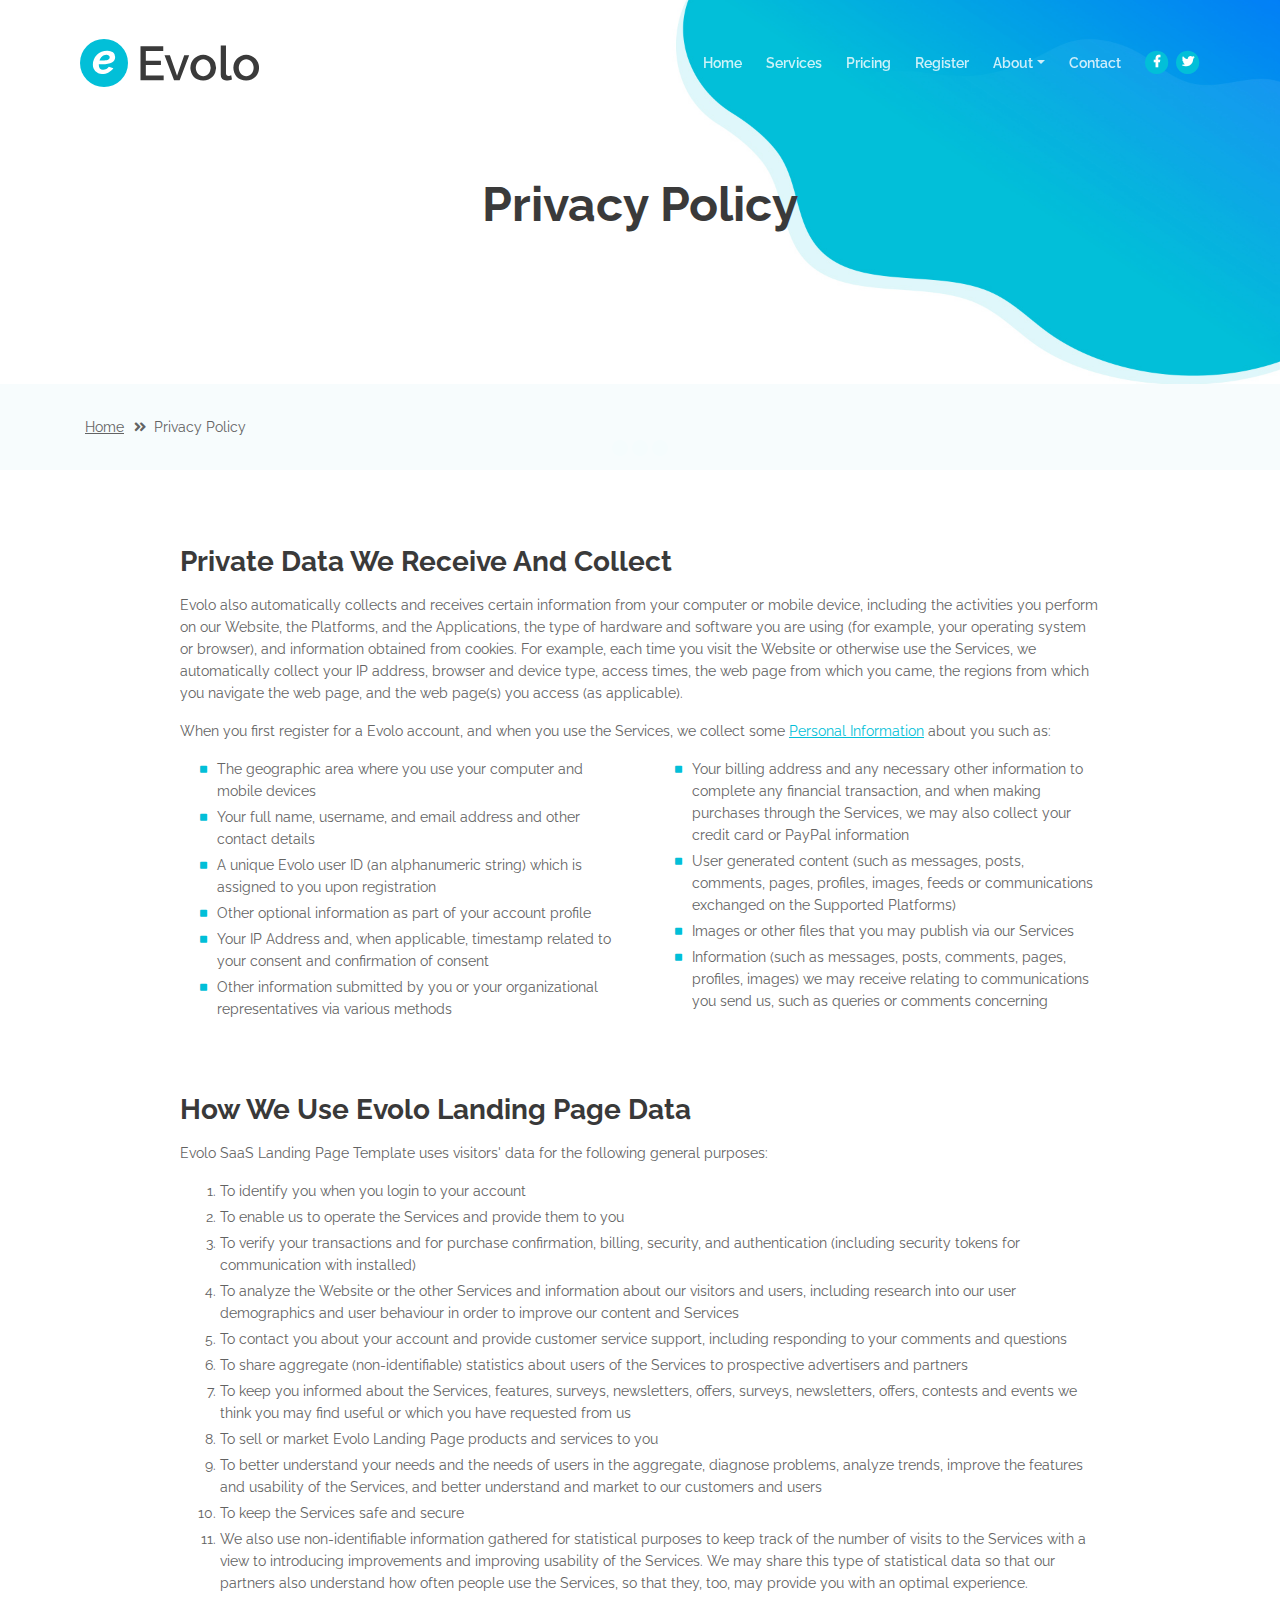
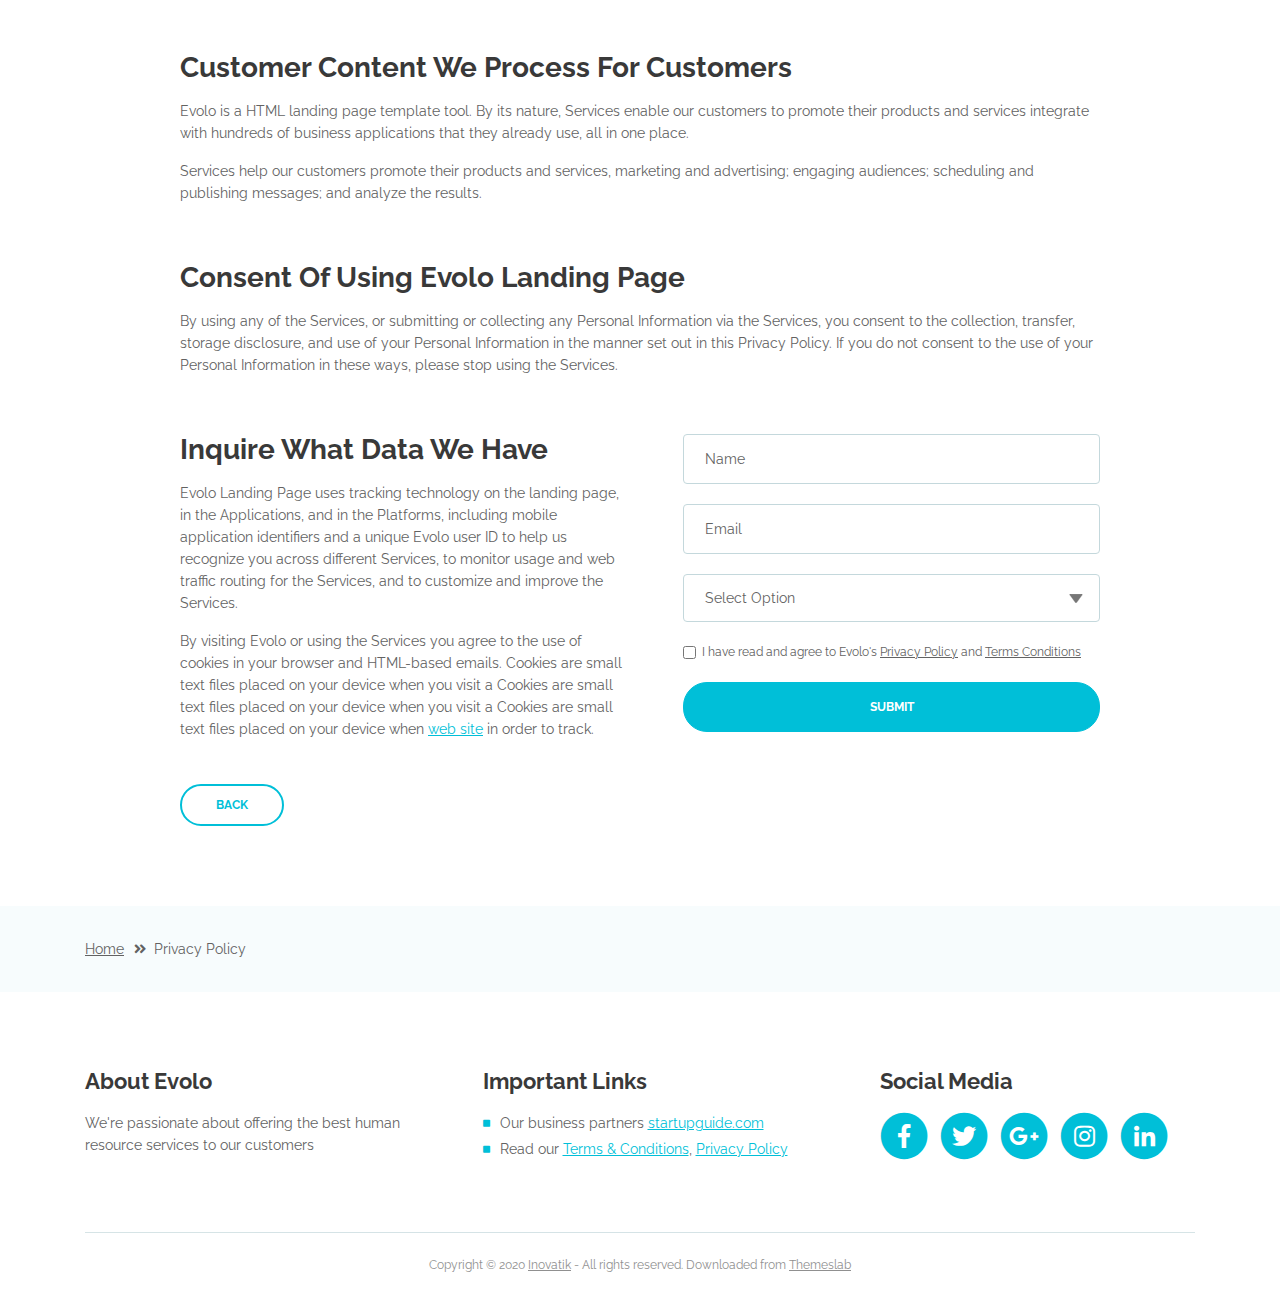
<file: privacy-policy.html>
<!DOCTYPE html>
<html lang="en">
<head>
    <meta charset="utf-8">
    <meta name="viewport" content="width=device-width, initial-scale=1, shrink-to-fit=no">
    
    <!-- SEO Meta Tags -->
    <meta name="description" content="Create a stylish landing page for your business startup and get leads for the offered services with this HTML landing page template.">
    <meta name="author" content="Inovatik">

    <!-- OG Meta Tags to improve the way the post looks when you share the page on LinkedIn, Facebook, Google+ -->
	<meta property="og:site_name" content="" /> <!-- website name -->
	<meta property="og:site" content="" /> <!-- website link -->
	<meta property="og:title" content=""/> <!-- title shown in the actual shared post -->
	<meta property="og:description" content="" /> <!-- description shown in the actual shared post -->
	<meta property="og:image" content="" /> <!-- image link, make sure it's jpg -->
	<meta property="og:url" content="" /> <!-- where do you want your post to link to -->
	<meta property="og:type" content="article" />

    <!-- Website Title -->
    <title>Privacy Policy - Evolo - StartUp HTML Landing Page Template</title>
    
    <!-- Styles -->
    <link href="https://fonts.googleapis.com/css?family=Raleway:400,400i,600,700,700i&amp;subset=latin-ext" rel="stylesheet">
    <link href="css/bootstrap.css" rel="stylesheet">
    <link href="css/fontawesome-all.css" rel="stylesheet">
    <link href="css/swiper.css" rel="stylesheet">
	<link href="css/magnific-popup.css" rel="stylesheet">
    <link href="css/styles.css" rel="stylesheet">
	
	<!-- Favicon  -->
    <link rel="icon" href="images/favicon.png">
</head>
<body data-spy="scroll" data-target=".fixed-top">
    
    <!-- Preloader -->
	<div class="spinner-wrapper">
        <div class="spinner">
            <div class="bounce1"></div>
            <div class="bounce2"></div>
            <div class="bounce3"></div>
        </div>
    </div>
    <!-- end of preloader -->
    

    <!-- Navbar -->
    <nav class="navbar navbar-expand-lg navbar-dark navbar-custom fixed-top">
        <!-- Text Logo - Use this if you don't have a graphic logo -->
        <!-- <a class="navbar-brand logo-text page-scroll" href="index.html">Evolo</a> -->

        <!-- Image Logo -->
        <a class="navbar-brand logo-image" href="index.html"><img src="images/logo.svg" alt="alternative"></a>
        
        <!-- Mobile Menu Toggle Button -->
        <button class="navbar-toggler" type="button" data-toggle="collapse" data-target="#navbarsExampleDefault" aria-controls="navbarsExampleDefault" aria-expanded="false" aria-label="Toggle navigation">
            <span class="navbar-toggler-awesome fas fa-bars"></span>
            <span class="navbar-toggler-awesome fas fa-times"></span>
        </button>
        <!-- end of mobile menu toggle button -->

        <div class="collapse navbar-collapse" id="navbarsExampleDefault">
            <ul class="navbar-nav ml-auto">
                <li class="nav-item">
                    <a class="nav-link page-scroll" href="index.html#header">Home <span class="sr-only">(current)</span></a>
                </li>
                <li class="nav-item">
                    <a class="nav-link page-scroll" href="index.html#services">Services</a>
                </li>
                <li class="nav-item">
                    <a class="nav-link page-scroll" href="index.html#details">Pricing</a>
                </li>
                <li class="nav-item">
                    <a class="nav-link page-scroll" href="index.html#pricing">Register</a>
                </li>

                <!-- Dropdown Menu -->          
                <li class="nav-item dropdown">
                    <a class="nav-link dropdown-toggle page-scroll" href="index.html#about" id="navbarDropdown" role="button" aria-haspopup="true" aria-expanded="false">About</a>
                    <div class="dropdown-menu" aria-labelledby="navbarDropdown">
                        <a class="dropdown-item" href="terms-conditions.html"><span class="item-text">Terms Conditions</span></a>
                        <div class="dropdown-items-divide-hr"></div>
                        <a class="dropdown-item" href="privacy-policy.html"><span class="item-text">Privacy Policy</span></a>
                    </div>
                </li>
                <!-- end of dropdown menu -->

                <li class="nav-item">
                    <a class="nav-link page-scroll" href="index.html#contact">Contact</a>
                </li>
            </ul>
            <span class="nav-item social-icons">
                <span class="fa-stack">
                    <a href="#your-link">
                        <i class="fas fa-circle fa-stack-2x facebook"></i>
                        <i class="fab fa-facebook-f fa-stack-1x"></i>
                    </a>
                </span>
                <span class="fa-stack">
                    <a href="#your-link">
                        <i class="fas fa-circle fa-stack-2x twitter"></i>
                        <i class="fab fa-twitter fa-stack-1x"></i>
                    </a>
                </span>
            </span>
        </div>
    </nav> <!-- end of navbar -->
    <!-- end of navbar -->


    <!-- Header -->
    <header id="header" class="ex-header">
        <div class="container">
            <div class="row">
                <div class="col-md-12">
                    <h1>Privacy Policy</h1>
                </div> <!-- end of col -->
            </div> <!-- end of row -->
        </div> <!-- end of container -->
    </header> <!-- end of ex-header -->
    <!-- end of header -->


    <!-- Breadcrumbs -->
    <div class="ex-basic-1">
        <div class="container">
            <div class="row">
                <div class="col-lg-12">
                    <div class="breadcrumbs">
                        <a href="index.html">Home</a><i class="fa fa-angle-double-right"></i><span>Privacy Policy</span>
                    </div> <!-- end of breadcrumbs -->
                </div> <!-- end of col -->
            </div> <!-- end of row -->
        </div> <!-- end of container -->
    </div> <!-- end of ex-basic-1 -->
    <!-- end of breadcrumbs -->


    <!-- Privacy Content -->
    <div class="ex-basic-2">
        <div class="container">
            <div class="row">
                <div class="col-lg-10 offset-lg-1">
                    <div class="text-container">
                        <h3>Private Data We Receive And Collect</h3>
                        <p>Evolo also automatically collects and receives certain information from your computer or mobile device, including the activities you perform on our Website, the Platforms, and the Applications, the type of hardware and software you are using (for example, your operating system or browser), and information obtained from cookies. For example, each time you visit the Website or otherwise use the Services, we automatically collect your IP address, browser and device type, access times, the web page from which you came, the regions from which you navigate the web page, and the web page(s) you access (as applicable).</p>
                        <p>When you first register for a Evolo account, and when you use the Services, we collect some <a class="turquoise" href="#your-link">Personal Information</a> about you such as:</p>
                        <div class="row">
                            <div class="col-md-6">
                                <ul class="list-unstyled li-space-lg indent">
                                    <li class="media">
                                        <i class="fas fa-square"></i>
                                        <div class="media-body">The geographic area where you use your computer and mobile devices</div>
                                    </li>
                                    <li class="media">
                                        <i class="fas fa-square"></i>
                                        <div class="media-body">Your full name, username, and email address and other contact details</div>
                                    </li>
                                    <li class="media">
                                        <i class="fas fa-square"></i>
                                        <div class="media-body">A unique Evolo user ID (an alphanumeric string) which is assigned to you upon registration</div>
                                    </li>
                                    <li class="media">
                                        <i class="fas fa-square"></i>
                                        <div class="media-body">Other optional information as part of your account profile</div>
                                    </li>
                                    <li class="media">
                                        <i class="fas fa-square"></i>
                                        <div class="media-body">Your IP Address and, when applicable, timestamp related to your consent and confirmation of consent</div>
                                    </li>
                                    <li class="media">
                                        <i class="fas fa-square"></i>
                                        <div class="media-body">Other information submitted by you or your organizational representatives via various methods</div>
                                    </li>
                                </ul>
                            </div> <!-- end of col -->

                            <div class="col-md-6">
                                <ul class="list-unstyled li-space-lg indent">
                                    <li class="media">
                                        <i class="fas fa-square"></i>
                                        <div class="media-body">Your billing address and any necessary other information to complete any financial transaction, and when making purchases through the Services, we may also collect your credit card or PayPal information</div>
                                    </li>
                                    <li class="media">
                                        <i class="fas fa-square"></i>
                                        <div class="media-body">User generated content (such as messages, posts, comments, pages, profiles, images, feeds or communications exchanged on the Supported Platforms)</div>
                                    </li>
                                    <li class="media">
                                        <i class="fas fa-square"></i>
                                        <div class="media-body">Images or other files that you may publish via our Services</div>
                                    </li>
                                    <li class="media">
                                        <i class="fas fa-square"></i>
                                        <div class="media-body">Information (such as messages, posts, comments, pages, profiles, images) we may receive relating to communications you send us, such as queries or comments concerning</div>
                                    </li>
                                </ul>
                            </div> <!-- end of col -->
                        </div> <!-- end of row -->
                    </div> <!-- end of text-container-->
                    
                    <div class="text-container">
                        <h3>How We Use Evolo Landing Page Data</h3>
                        <p>Evolo SaaS Landing Page Template uses visitors' data for the following general purposes:</p>
                        <ol class="li-space-lg">
                            <li>To identify you when you login to your account</li>
                            <li>To enable us to operate the Services and provide them to you</li>
                            <li>To verify your transactions and for purchase confirmation, billing, security, and authentication (including security tokens for communication with installed)</li>
                            <li>To analyze the Website or the other Services and information about our visitors and users, including research into our user demographics and user behaviour in order to improve our content and Services</li>
                            <li>To contact you about your account and provide customer service support, including responding to your comments and questions</li>
                            <li>To share aggregate (non-identifiable) statistics about users of the Services to prospective advertisers and partners</li>
                            <li>To keep you informed about the Services, features, surveys, newsletters, offers, surveys, newsletters, offers, contests and events we think you may find useful or which you have requested from us</li>
                            <li>To sell or market Evolo Landing Page products and services to you</li>
                            <li>To better understand your needs and the needs of users in the aggregate, diagnose problems, analyze trends, improve the features and usability of the Services, and better understand and market to our customers and users</li>
                            <li>To keep the Services safe and secure</li>
                            <li>We also use non-identifiable information gathered for statistical purposes to keep track of the number of visits to the Services with a view to introducing improvements and improving usability of the Services. We may share this type of statistical data so that our partners also understand how often people use the Services, so that they, too, may provide you with an optimal experience.</li>
                        </ol>
                    </div> <!-- end of text-container -->

                    <div class="text-container">
                        <h3>Customer Content We Process For Customers</h3>
                        <p>Evolo is a HTML landing page template tool. By its nature, Services enable our customers to promote their products and services integrate with hundreds of business applications that they already use, all in one place.</p>
                        <p>Services help our customers promote their products and services, marketing and advertising; engaging audiences; scheduling and publishing messages; and analyze the results.</p>
                    </div> <!-- end of text container -->

                    <div class="text-container">
                        <h3>Consent Of Using Evolo Landing Page</h3>
					    <p class="mb-5">By using any of the Services, or submitting or collecting any Personal Information via the Services, you consent to the collection, transfer, storage disclosure, and use of your Personal Information in the manner set out in this Privacy Policy. If you do not consent to the use of your Personal Information in these ways, please stop using the Services.</p>
                    </div> <!-- end of text-container -->
                                       
                    <div class="row">
                        <div class="col-md-6">
                            <div class="text-container last">
                                <h3>Inquire What Data We Have</h3>
                                <p>Evolo Landing Page uses tracking technology on the landing page, in the Applications, and in the Platforms, including mobile application identifiers and a unique Evolo user ID to help us recognize you across different Services, to monitor usage and web traffic routing for the Services, and to customize and improve the Services.</p>
                                <p> By visiting Evolo or using the Services you agree to the use of cookies in your browser and HTML-based emails. Cookies are small text files placed on your device when you visit a Cookies are small text files placed on your device when you visit a Cookies are small text files placed on your device when <a class="turquoise" href="#your-link">web site</a> in order to track.</p>
                            </div> <!-- end of text container -->
                        </div> <!-- end of col-->
                        <div class="col-md-6">

                            <!-- Privacy Form -->
                            <div class="form-container">
                                <form id="privacyForm" data-toggle="validator" data-focus="false">
                                    <div class="form-group">
                                        <input type="text" class="form-control-input" id="pname" required>
                                        <label class="label-control" for="pname">Name</label>
                                        <div class="help-block with-errors"></div>
                                    </div>
                                    <div class="form-group">
                                        <input type="email" class="form-control-input" id="pemail" required>
                                        <label class="label-control" for="pemail">Email</label>
                                        <div class="help-block with-errors"></div>
                                    </div>
                                    <div class="form-group">
                                        <select class="form-control-select" id="pselect" required>
                                            <option class="select-option" value="" disabled selected>Select Option</option>
                                            <option class="select-option" value="Delete data">Delete my data</option>
                                            <option class="select-option" value="Show me data">Show me my data</option>
                                        </select>
                                        <div class="help-block with-errors"></div>
                                    </div>
                                    <div class="form-group checkbox">
                                        <input type="checkbox" id="pterms" value="Agreed-to-Terms" required>I have read and agree to Evolo's <a href="privacy-policy.html">Privacy Policy</a> and <a href="terms-conditions.html">Terms Conditions</a>
                                        <div class="help-block with-errors"></div>
                                    </div>
                                    <div class="form-group">
                                        <button type="submit" class="form-control-submit-button">SUBMIT</button>
                                    </div>
                                    <div class="form-message">
                                        <div id="pmsgSubmit" class="h3 text-center hidden"></div>
                                    </div>
                                </form>
                            </div> <!-- end of form container -->
                            <!-- end of privacy form -->

                        </div> <!-- end of col--> 
                    </div> <!-- end of row -->
                    <a class="btn-outline-reg back" href="index.html">BACK</a>
                </div> <!-- end of col-->
            </div> <!-- end of row -->
        </div> <!-- end of container -->
    </div> <!-- end of ex-basic-2 -->
    <!-- end of privacy content -->


    <!-- Breadcrumbs -->
    <div class="ex-basic-1">
        <div class="container">
            <div class="row">
                <div class="col-lg-12">
                    <div class="breadcrumbs">
                        <a href="index.html">Home</a><i class="fa fa-angle-double-right"></i><span>Privacy Policy</span>
                    </div> <!-- end of breadcrumbs -->
                </div> <!-- end of col -->
            </div> <!-- end of row -->
        </div> <!-- end of container -->
    </div> <!-- end of ex-basic-1 -->
    <!-- end of breadcrumbs -->

    
    <!-- Footer -->
    <div class="footer">
        <div class="container">
            <div class="row">
                <div class="col-md-4">
                    <div class="footer-col">
                        <h4>About Evolo</h4>
                        <p>We're passionate about offering the best human resource services to our customers</p>
                    </div>
                </div> <!-- end of col -->
                <div class="col-md-4">
                    <div class="footer-col middle">
                        <h4>Important Links</h4>
                        <ul class="list-unstyled li-space-lg">
                            <li class="media">
                                <i class="fas fa-square"></i>
                                <div class="media-body">Our business partners <a class="turquoise" href="#your-link">startupguide.com</a></div>
                            </li>
                            <li class="media">
                                <i class="fas fa-square"></i>
                                <div class="media-body">Read our <a class="turquoise" href="terms-conditions.html">Terms & Conditions</a>, <a class="turquoise" href="privacy-policy.html">Privacy Policy</a></div>
                            </li>
                        </ul>
                    </div>
                </div> <!-- end of col -->
                <div class="col-md-4">
                    <div class="footer-col last">
                        <h4>Social Media</h4>
                        <span class="fa-stack fa-lg">
                            <a href="#your-link">
                                <i class="fas fa-circle fa-stack-2x"></i>
                                <i class="fab fa-facebook-f fa-stack-1x"></i>
                            </a>
                        </span>
                        <span class="fa-stack fa-lg">
                            <a href="#your-link">
                                <i class="fas fa-circle fa-stack-2x"></i>
                                <i class="fab fa-twitter fa-stack-1x"></i>
                            </a>
                        </span>
                        <span class="fa-stack fa-lg">
                            <a href="#your-link">
                                <i class="fas fa-circle fa-stack-2x"></i>
                                <i class="fab fa-google-plus-g fa-stack-1x"></i>
                            </a>
                        </span>
                        <span class="fa-stack fa-lg">
                            <a href="#your-link">
                                <i class="fas fa-circle fa-stack-2x"></i>
                                <i class="fab fa-instagram fa-stack-1x"></i>
                            </a>
                        </span>
                        <span class="fa-stack fa-lg">
                            <a href="#your-link">
                                <i class="fas fa-circle fa-stack-2x"></i>
                                <i class="fab fa-linkedin-in fa-stack-1x"></i>
                            </a>
                        </span>
                    </div> 
                </div> <!-- end of col -->
            </div> <!-- end of row -->
        </div> <!-- end of container -->
    </div> <!-- end of footer -->  
    <!-- end of footer -->


    <!-- Copyright -->
    <div class="copyright">
        <div class="container">
            <div class="row">
                <div class="col-lg-12">
                    <p class="p-small">Copyright © 2020 <a href="https://inovatik.com">Inovatik</a> - All rights reserved. Downloaded from <a href="https://themeslab.org/" target="_blank">Themeslab</a></p>
                </div> <!-- end of col -->
            </div> <!-- enf of row -->
        </div> <!-- end of container -->
    </div> <!-- end of copyright --> 
    <!-- end of copyright -->

	
    <!-- Scripts -->
    <script src="js/jquery.min.js"></script> <!-- jQuery for Bootstrap's JavaScript plugins -->
    <script src="js/popper.min.js"></script> <!-- Popper tooltip library for Bootstrap -->
    <script src="js/bootstrap.min.js"></script> <!-- Bootstrap framework -->
    <script src="js/jquery.easing.min.js"></script> <!-- jQuery Easing for smooth scrolling between anchors -->
    <script src="js/swiper.min.js"></script> <!-- Swiper for image and text sliders -->
    <script src="js/jquery.magnific-popup.js"></script> <!-- Magnific Popup for lightboxes -->
    <script src="js/validator.min.js"></script> <!-- Validator.js - Bootstrap plugin that validates forms -->
    <script src="js/scripts.js"></script> <!-- Custom scripts -->
    
</body>
</html>
</file>
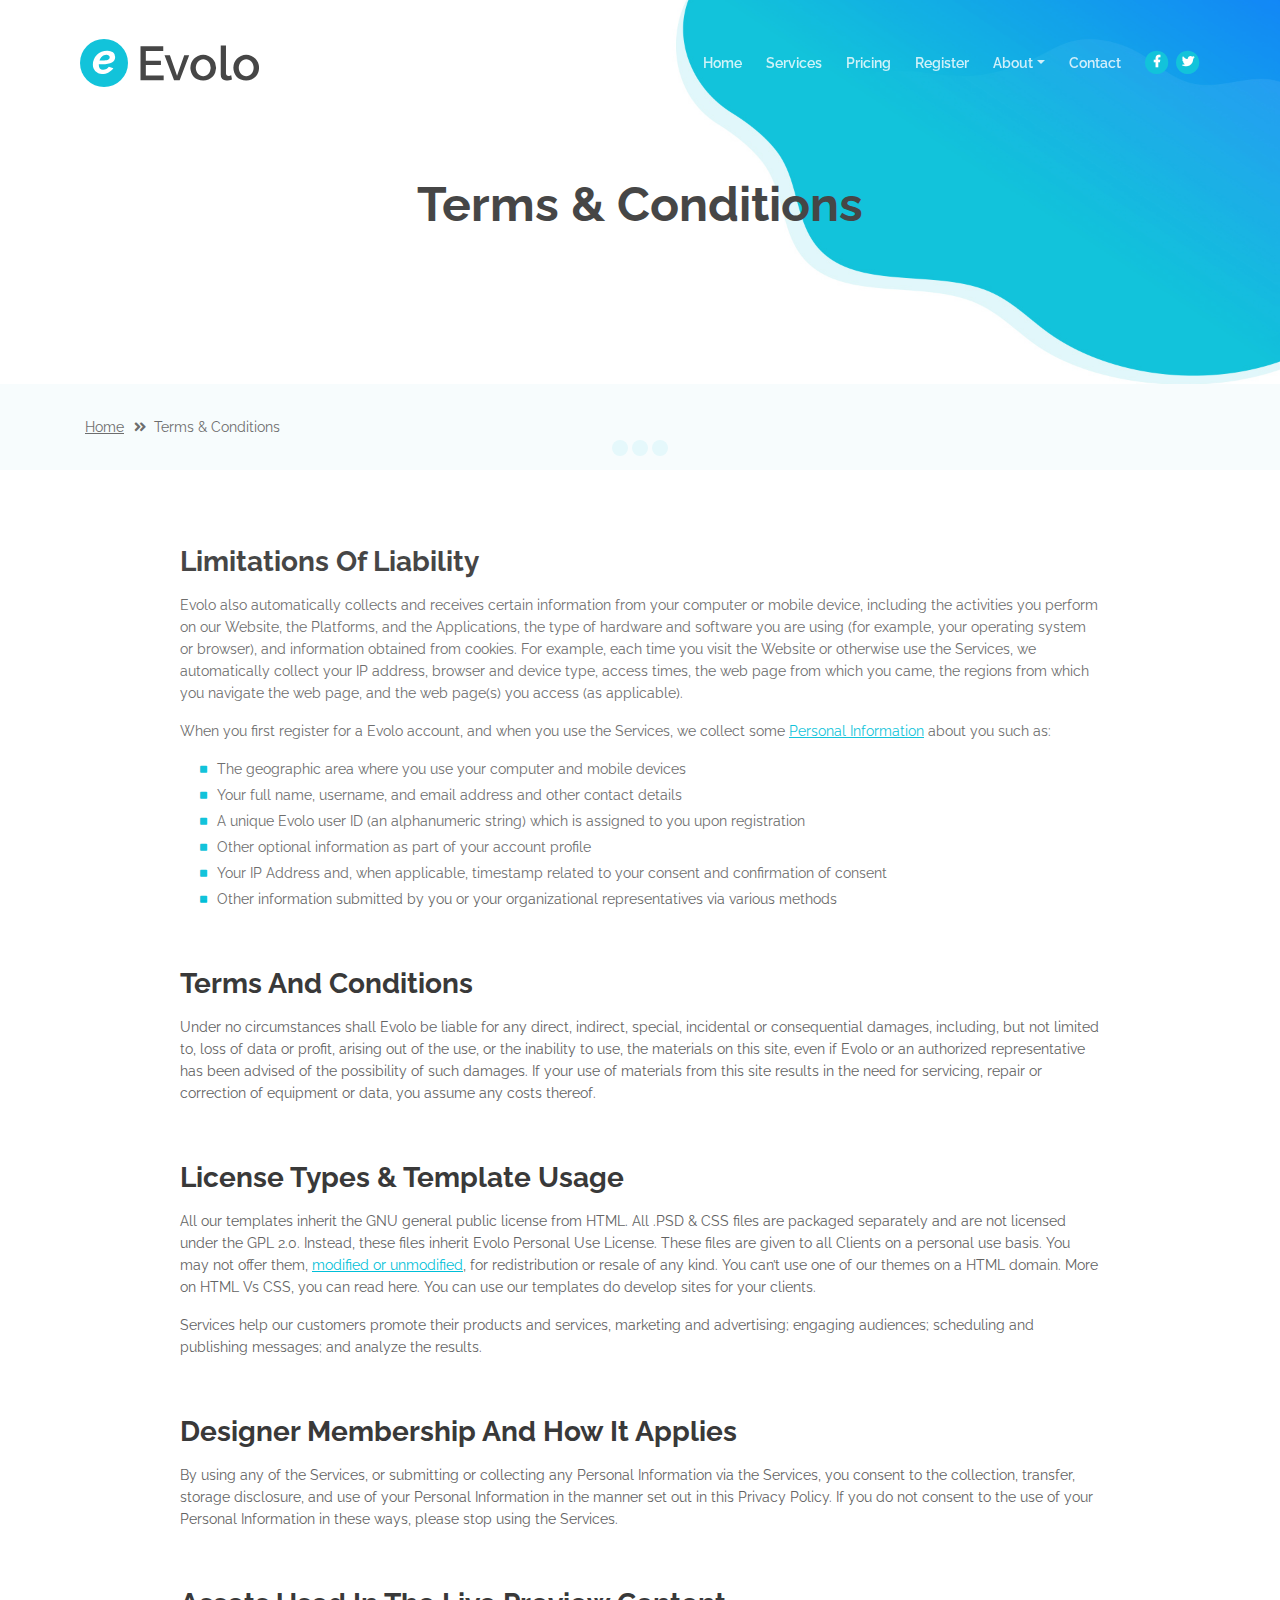
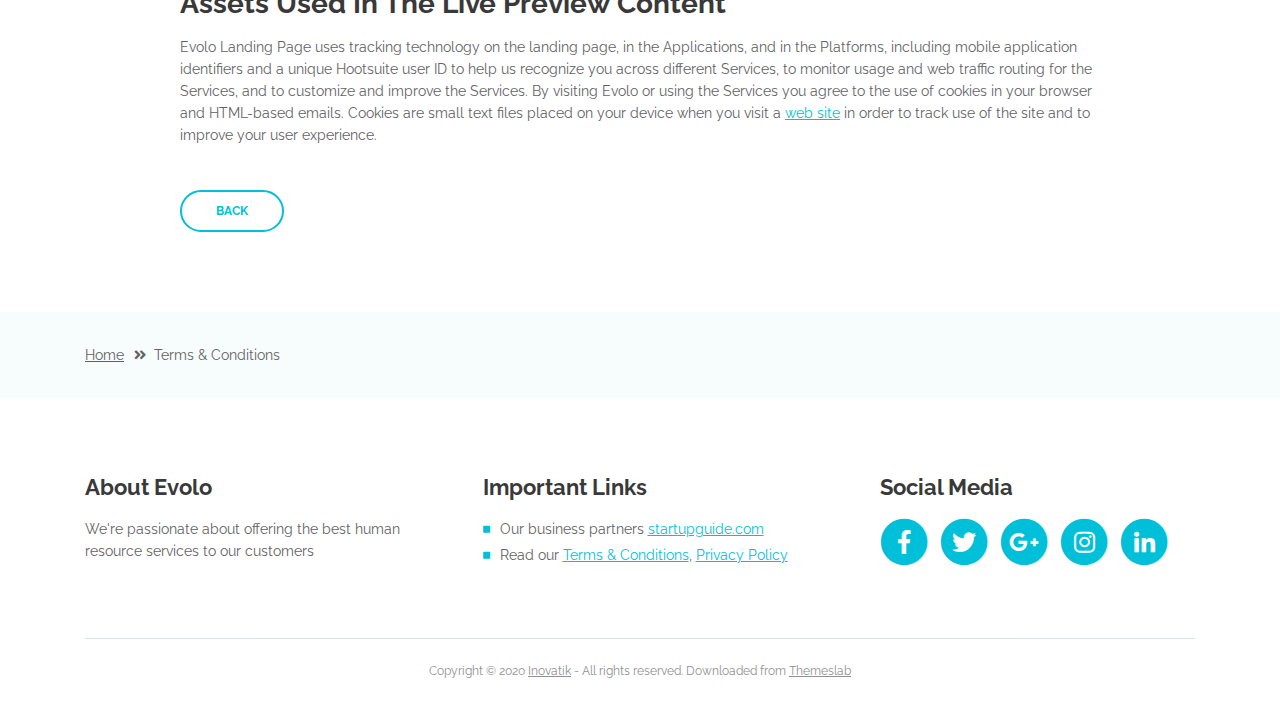
<file: terms-conditions.html>
<!DOCTYPE html>
<html lang="en">
<head>
    <meta charset="utf-8">
    <meta name="viewport" content="width=device-width, initial-scale=1, shrink-to-fit=no">
    
    <!-- SEO Meta Tags -->
    <meta name="description" content="Create a stylish landing page for your business startup and get leads for the offered services with this HTML landing page template.">
    <meta name="author" content="Inovatik">

    <!-- OG Meta Tags to improve the way the post looks when you share the page on LinkedIn, Facebook, Google+ -->
	<meta property="og:site_name" content="" /> <!-- website name -->
	<meta property="og:site" content="" /> <!-- website link -->
	<meta property="og:title" content=""/> <!-- title shown in the actual shared post -->
	<meta property="og:description" content="" /> <!-- description shown in the actual shared post -->
	<meta property="og:image" content="" /> <!-- image link, make sure it's jpg -->
	<meta property="og:url" content="" /> <!-- where do you want your post to link to -->
	<meta property="og:type" content="article" />

    <!-- Website Title -->
    <title>Terms Conditions - Evolo - StartUp HTML Landing Page Template</title>
    
    <!-- Styles -->
    <link href="https://fonts.googleapis.com/css?family=Raleway:400,400i,600,700,700i&amp;subset=latin-ext" rel="stylesheet">
    <link href="css/bootstrap.css" rel="stylesheet">
    <link href="css/fontawesome-all.css" rel="stylesheet">
    <link href="css/swiper.css" rel="stylesheet">
	<link href="css/magnific-popup.css" rel="stylesheet">
	<link href="css/styles.css" rel="stylesheet">
	
	<!-- Favicon  -->
    <link rel="icon" href="images/favicon.png">
</head>
<body data-spy="scroll" data-target=".fixed-top">
    
    <!-- Preloader -->
	<div class="spinner-wrapper">
        <div class="spinner">
            <div class="bounce1"></div>
            <div class="bounce2"></div>
            <div class="bounce3"></div>
        </div>
    </div>
    <!-- end of preloader -->
    

    <!-- Navbar -->
    <nav class="navbar navbar-expand-lg navbar-dark navbar-custom fixed-top">
        <!-- Text Logo - Use this if you don't have a graphic logo -->
        <!-- <a class="navbar-brand logo-text page-scroll" href="index.html">Evolo</a> -->

        <!-- Image Logo -->
        <a class="navbar-brand logo-image" href="index.html"><img src="images/logo.svg" alt="alternative"></a>
        
        <!-- Mobile Menu Toggle Button -->
        <button class="navbar-toggler" type="button" data-toggle="collapse" data-target="#navbarsExampleDefault" aria-controls="navbarsExampleDefault" aria-expanded="false" aria-label="Toggle navigation">
            <span class="navbar-toggler-awesome fas fa-bars"></span>
            <span class="navbar-toggler-awesome fas fa-times"></span>
        </button>
        <!-- end of mobile menu toggle button -->

        <div class="collapse navbar-collapse" id="navbarsExampleDefault">
            <ul class="navbar-nav ml-auto">
                <li class="nav-item">
                    <a class="nav-link page-scroll" href="index.html#header">Home <span class="sr-only">(current)</span></a>
                </li>
                <li class="nav-item">
                    <a class="nav-link page-scroll" href="index.html#services">Services</a>
                </li>
                <li class="nav-item">
                    <a class="nav-link page-scroll" href="index.html#details">Pricing</a>
                </li>
                <li class="nav-item">
                    <a class="nav-link page-scroll" href="index.html#pricing">Register</a>
                </li>

                <!-- Dropdown Menu -->          
                <li class="nav-item dropdown">
                    <a class="nav-link dropdown-toggle page-scroll" href="index.html#about" id="navbarDropdown" role="button" aria-haspopup="true" aria-expanded="false">About</a>
                    <div class="dropdown-menu" aria-labelledby="navbarDropdown">
                        <a class="dropdown-item" href="terms-conditions.html"><span class="item-text">Terms Conditions</span></a>
                        <div class="dropdown-items-divide-hr"></div>
                        <a class="dropdown-item" href="privacy-policy.html"><span class="item-text">Privacy Policy</span></a>
                    </div>
                </li>
                <!-- end of dropdown menu -->

                <li class="nav-item">
                    <a class="nav-link page-scroll" href="index.html#contact">Contact</a>
                </li>
            </ul>
            <span class="nav-item social-icons">
                <span class="fa-stack">
                    <a href="#your-link">
                        <i class="fas fa-circle fa-stack-2x facebook"></i>
                        <i class="fab fa-facebook-f fa-stack-1x"></i>
                    </a>
                </span>
                <span class="fa-stack">
                    <a href="#your-link">
                        <i class="fas fa-circle fa-stack-2x twitter"></i>
                        <i class="fab fa-twitter fa-stack-1x"></i>
                    </a>
                </span>
            </span>
        </div>
    </nav> <!-- end of navbar -->
    <!-- end of navbar -->


    <!-- Header -->
    <header id="header" class="ex-header">
        <div class="container">
            <div class="row">
                <div class="col-lg-12">
                    <h1>Terms & Conditions</h1>
                </div> <!-- end of col -->
            </div> <!-- end of row -->
        </div> <!-- end of container -->
    </header> <!-- end of ex-header -->
    <!-- end of header -->


    <!-- Breadcrumbs -->
    <div class="ex-basic-1">
        <div class="container">
            <div class="row">
                <div class="col-lg-12">
                    <div class="breadcrumbs">
                        <a href="index.html">Home</a><i class="fa fa-angle-double-right"></i><span>Terms & Conditions</span>
                    </div> <!-- end of breadcrumbs -->
                </div> <!-- end of col -->
            </div> <!-- end of row -->
        </div> <!-- end of container -->
    </div> <!-- end of ex-basic-1 -->
    <!-- end of breadcrumbs -->


    <!-- Terms Content -->
    <div class="ex-basic-2">
        <div class="container">
            <div class="row">
                <div class="col-lg-10 offset-lg-1">
                    <div class="text-container">
                        <h3>Limitations Of Liability</h3>
                        <p>Evolo also automatically collects and receives certain information from your computer or mobile device, including the activities you perform on our Website, the Platforms, and the Applications, the type of hardware and software you are using (for example, your operating system or browser), and information obtained from cookies. For example, each time you visit the Website or otherwise use the Services, we automatically collect your IP address, browser and device type, access times, the web page from which you came, the regions from which you navigate the web page, and the web page(s) you access (as applicable).</p>
                        <p>When you first register for a Evolo account, and when you use the Services, we collect some <a class="turquoise" href="#your-link">Personal Information</a> about you such as:</p>
                        <ul class="list-unstyled li-space-lg indent">
                            <li class="media">
                                <i class="fas fa-square"></i>
                                <div class="media-body">The geographic area where you use your computer and mobile devices</div>
                            </li>
                            <li class="media">
                                <i class="fas fa-square"></i>
                                <div class="media-body">Your full name, username, and email address and other contact details</div>
                            </li>
                            <li class="media">
                                <i class="fas fa-square"></i>
                                <div class="media-body">A unique Evolo user ID (an alphanumeric string) which is assigned to you upon registration</div>
                            </li>
                            <li class="media">
                                <i class="fas fa-square"></i>
                                <div class="media-body">Other optional information as part of your account profile</div>
                            </li>
                            <li class="media">
                                <i class="fas fa-square"></i>
                                <div class="media-body">Your IP Address and, when applicable, timestamp related to your consent and confirmation of consent</div>
                            </li>
                            <li class="media">
                                <i class="fas fa-square"></i>
                                <div class="media-body">Other information submitted by you or your organizational representatives via various methods</div>
                            </li>
                        </ul>
                    </div> <!-- end of text-container -->
                    
                    <div class="text-container">
                        <h3>Terms And Conditions</h3>
                        <p>Under no circumstances shall Evolo be liable for any direct, indirect, special, incidental or consequential damages, including, but not limited to, loss of data or profit, arising out of the use, or the inability to use, the materials on this site, even if Evolo or an authorized representative has been advised of the possibility of such damages. If your use of materials from this site results in the need for servicing, repair or correction of equipment or data, you assume any costs thereof.</p>
                    </div> <!-- end of text-container -->

                    <div class="text-container">
                        <h3>License Types & Template Usage</h3>
                        <p>All our templates inherit the GNU general public license from HTML. All .PSD & CSS files are packaged separately and are not licensed under the GPL 2.0. Instead, these files inherit Evolo Personal Use License. These files are given to all Clients on a personal use basis. You may not offer them, <a class="turquoise" href="#your-link">modified or unmodified</a>, for redistribution or resale of any kind. You can’t use one of our themes on a HTML domain. More on HTML Vs CSS, you can read here. You can use our templates do develop sites for your clients.</p>
                        <p>Services help our customers promote their products and services, marketing and advertising; engaging audiences; scheduling and publishing messages; and analyze the results.</p>
                    </div> <!-- end of text-container -->

                    <div class="text-container">
                        <h3>Designer Membership And How It Applies</h3>
                        <p>By using any of the Services, or submitting or collecting any Personal Information via the Services, you consent to the collection, transfer, storage disclosure, and use of your Personal Information in the manner set out in this Privacy Policy. If you do not consent to the use of your Personal Information in these ways, please stop using the Services.</p>
                    </div> <!-- end of text-container -->
                    
                    <div class="text-container last">
                        <h3>Assets Used In The Live Preview Content</h3>
                        <p>Evolo Landing Page uses tracking technology on the landing page, in the Applications, and in the Platforms, including mobile application identifiers and a unique Hootsuite user ID to help us recognize you across different Services, to monitor usage and web traffic routing for the Services, and to customize and improve the Services. By visiting Evolo or using the Services you agree to the use of cookies in your browser and HTML-based emails. Cookies are small text files placed on your device when you visit a <a class="turquoise" href="#your-link">web site</a> in order to track use of the site and to improve your user experience.</p>
                        <a class="btn-outline-reg" href="index.html">BACK</a>
                    </div> <!-- end of text-container -->
                </div>
            </div> <!-- end of row -->
        </div> <!-- end of container -->
    </div> <!-- end of ex-basic -->
    <!-- end of terms content -->

    
    <!-- Breadcrumbs -->
    <div class="ex-basic-1">
        <div class="container">
            <div class="row">
                <div class="col-lg-12">
                    <div class="breadcrumbs">
                        <a href="index.html">Home</a><i class="fa fa-angle-double-right"></i><span>Terms & Conditions</span>
                    </div> <!-- end of breadcrumbs -->
                </div> <!-- end of col -->
            </div> <!-- end of row -->
        </div> <!-- end of container -->
    </div> <!-- end of ex-basic-1 -->
    <!-- end of breadcrumbs -->


    <!-- Footer -->
    <div class="footer">
        <div class="container">
            <div class="row">
                <div class="col-md-4">
                    <div class="footer-col">
                        <h4>About Evolo</h4>
                        <p>We're passionate about offering the best human resource services to our customers</p>
                    </div>
                </div> <!-- end of col -->
                <div class="col-md-4">
                    <div class="footer-col middle">
                        <h4>Important Links</h4>
                        <ul class="list-unstyled li-space-lg">
                            <li class="media">
                                <i class="fas fa-square"></i>
                                <div class="media-body">Our business partners <a class="turquoise" href="#your-link">startupguide.com</a></div>
                            </li>
                            <li class="media">
                                <i class="fas fa-square"></i>
                                <div class="media-body">Read our <a class="turquoise" href="terms-conditions.html">Terms & Conditions</a>, <a class="turquoise" href="privacy-policy.html">Privacy Policy</a></div>
                            </li>
                        </ul>
                    </div>
                </div> <!-- end of col -->
                <div class="col-md-4">
                    <div class="footer-col last">
                        <h4>Social Media</h4>
                        <span class="fa-stack fa-lg">
                            <a href="#your-link">
                                <i class="fas fa-circle fa-stack-2x"></i>
                                <i class="fab fa-facebook-f fa-stack-1x"></i>
                            </a>
                        </span>
                        <span class="fa-stack fa-lg">
                            <a href="#your-link">
                                <i class="fas fa-circle fa-stack-2x"></i>
                                <i class="fab fa-twitter fa-stack-1x"></i>
                            </a>
                        </span>
                        <span class="fa-stack fa-lg">
                            <a href="#your-link">
                                <i class="fas fa-circle fa-stack-2x"></i>
                                <i class="fab fa-google-plus-g fa-stack-1x"></i>
                            </a>
                        </span>
                        <span class="fa-stack fa-lg">
                            <a href="#your-link">
                                <i class="fas fa-circle fa-stack-2x"></i>
                                <i class="fab fa-instagram fa-stack-1x"></i>
                            </a>
                        </span>
                        <span class="fa-stack fa-lg">
                            <a href="#your-link">
                                <i class="fas fa-circle fa-stack-2x"></i>
                                <i class="fab fa-linkedin-in fa-stack-1x"></i>
                            </a>
                        </span>
                    </div> 
                </div> <!-- end of col -->
            </div> <!-- end of row -->
        </div> <!-- end of container -->
    </div> <!-- end of footer -->  
    <!-- end of footer -->


    <!-- Copyright -->
    <div class="copyright">
        <div class="container">
            <div class="row">
                <div class="col-lg-12">
                    <p class="p-small">Copyright © 2020 <a href="https://inovatik.com">Inovatik</a> - All rights reserved. Downloaded from <a href="https://themeslab.org/" target="_blank">Themeslab</a></p>
                </div> <!-- end of col -->
            </div> <!-- enf of row -->
        </div> <!-- end of container -->
    </div> <!-- end of copyright --> 
    <!-- end of copyright -->

	
    <!-- Scripts -->
    <script src="js/jquery.min.js"></script> <!-- jQuery for Bootstrap's JavaScript plugins -->
    <script src="js/popper.min.js"></script> <!-- Popper tooltip library for Bootstrap -->
    <script src="js/bootstrap.min.js"></script> <!-- Bootstrap framework -->
    <script src="js/jquery.easing.min.js"></script> <!-- jQuery Easing for smooth scrolling between anchors -->
    <script src="js/swiper.min.js"></script> <!-- Swiper for image and text sliders -->
    <script src="js/jquery.magnific-popup.js"></script> <!-- Magnific Popup for lightboxes -->
    <script src="js/validator.min.js"></script> <!-- Validator.js - Bootstrap plugin that validates forms -->
    <script src="js/scripts.js"></script> <!-- Custom scripts -->
</body>
</html>
</file>
<file: css/styles.css>
/* Template: Evolo - StartUp HTML Landing Page Template
   Author: Inovatik
   Created: June 2019
   Description: Master CSS file
*/

/*****************************************
Table Of Contents:

01. General Styles
02. Preloader
03. Navigation
04. Header
05. Customers
06. Services
07. Details 1
08. Details 2
09. Details Lightboxes
10. Pricing
11. Request
12. Video
13. Testimonials
14. About
15. Contact
16. Footer
17. Copyright
18. Back To Top Button
19. Extra Pages
20. Media Queries
******************************************/

/*****************************************
Colors:
- Backgrounds - turquoise #00bfd8
- Backgrounds - blue #0079f9
- Backgrounds - light gray #f7fcfd
- Buttons, bullets, icons, links - turquoise #00bfd8
- Cards border, inputs border - light gray #c4d8dc
- Text headers, navbar links - black #393939
- Text body - black #626262
******************************************/

/******************************/
/*     01. General Styles     */
/******************************/
body,
html {
  width: 100%;
  height: 100%;
}

body,
p {
  color: #626262;
  font: 400 0.875rem/1.375rem "Raleway", sans-serif;
}

.p-large {
  font: 400 1rem/1.5rem "Raleway", sans-serif;
}

.p-small {
  font: 400 0.75rem/1.25rem "Raleway", sans-serif;
}

.p-heading {
  margin-bottom: 3.875rem;
}

.li-space-lg li {
  margin-bottom: 0.25rem;
}

.indent {
  padding-left: 1.25rem;
}

h1 {
  color: #393939;
  font: 700 3rem/3.5rem "Raleway", sans-serif;
}

h2 {
  color: #393939;
  font: 700 2.25rem/2.75rem "Raleway", sans-serif;
}

h3 {
  color: #393939;
  font: 700 1.75rem/2rem "Raleway", sans-serif;
}

h4 {
  color: #393939;
  font: 700 1.375rem/1.875rem "Raleway", sans-serif;
}

h5 {
  color: #393939;
  font: 700 1.125rem/1.625rem "Raleway", sans-serif;
}

h6 {
  color: #393939;
  font: 700 1rem/1.5rem "Raleway", sans-serif;
}

a {
  color: #626262;
  text-decoration: underline;
}

a:hover {
  color: #626262;
  text-decoration: underline;
}

a.turquoise {
  color: #00bfd8;
}

a.white {
  color: #fff;
}

.testimonial-text {
  font: italic 400 1rem/1.5rem "Raleway", sans-serif;
}

.testimonial-author {
  font: 700 1rem/1.5rem "Raleway", sans-serif;
}

.turquoise {
  color: #00bfd8;
}

.btn-solid-reg {
  display: inline-block;
  padding: 1.1875rem 2.125rem 1.1875rem 2.125rem;
  border: 0.125rem solid #00bfd8;
  border-radius: 2rem;
  background-color: #00bfd8;
  color: #fff;
  font: 700 0.75rem/0 "Raleway", sans-serif;
  text-decoration: none;
  transition: all 0.2s;
}

.btn-solid-reg:hover {
  background-color: transparent;
  color: #00bfd8;
  text-decoration: none;
}

.btn-solid-lg {
  display: inline-block;
  padding: 1.375rem 2.625rem 1.375rem 2.625rem;
  border: 0.125rem solid #00bfd8;
  border-radius: 2rem;
  background-color: #00bfd8;
  color: #fff;
  font: 700 0.75rem/0 "Raleway", sans-serif;
  text-decoration: none;
  transition: all 0.2s;
}

.btn-solid-lg:hover {
  background-color: transparent;
  color: #00bfd8;
  text-decoration: none;
}

.btn-outline-reg {
  display: inline-block;
  padding: 1.1875rem 2.125rem 1.1875rem 2.125rem;
  border: 0.125rem solid #00bfd8;
  border-radius: 2rem;
  background-color: transparent;
  color: #00bfd8;
  font: 700 0.75rem/0 "Raleway", sans-serif;
  text-decoration: none;
  transition: all 0.2s;
}

.btn-outline-reg:hover {
  background-color: #00bfd8;
  color: #fff;
  text-decoration: none;
}

.desain {
  width: 100%;
}

.btn-outline-lg {
  display: inline-block;
  padding: 1.375rem 2.625rem 1.375rem 2.625rem;
  border: 0.125rem solid #00bfd8;
  border-radius: 2rem;
  background-color: transparent;
  color: #00bfd8;
  font: 700 0.75rem/0 "Raleway", sans-serif;
  text-decoration: none;
  transition: all 0.2s;
}

.btn-outline-lg:hover {
  background-color: #00bfd8;
  color: #fff;
  text-decoration: none;
}

.btn-outline-sm {
  display: inline-block;
  padding: 1rem 1.625rem 0.875rem 1.625rem;
  border: 0.125rem solid #00bfd8;
  border-radius: 2rem;
  background-color: transparent;
  color: #00bfd8;
  font: 700 0.625rem/0 "Raleway", sans-serif;
  text-decoration: none;
  transition: all 0.2s;
}

.btn-outline-sm:hover {
  background-color: #00bfd8;
  color: #fff;
  text-decoration: none;
}

.form-group {
  position: relative;
  margin-bottom: 1.25rem;
}

.form-group.has-error.has-danger {
  margin-bottom: 0.625rem;
}

.form-group.has-error.has-danger .help-block.with-errors ul {
  margin-top: 0.375rem;
}

.label-control {
  position: absolute;
  top: 0.87rem;
  left: 1.375rem;
  color: #626262;
  opacity: 1;
  font: 400 0.875rem/1.375rem "Raleway", sans-serif;
  cursor: text;
  transition: all 0.2s ease;
}

/* IE10+ hack to solve lower label text position compared to the rest of the browsers */
@media screen and (-ms-high-contrast: active),
  screen and (-ms-high-contrast: none) {
  .label-control {
    top: 0.9375rem;
  }
}

.form-control-input:focus + .label-control,
.form-control-input.notEmpty + .label-control,
.form-control-textarea:focus + .label-control,
.form-control-textarea.notEmpty + .label-control {
  top: 0.125rem;
  opacity: 1;
  font-size: 0.75rem;
  font-weight: 700;
}

.form-control-input,
.form-control-select {
  display: block; /* needed for proper display of the label in Firefox, IE, Edge */
  width: 100%;
  padding-top: 1.0625rem;
  padding-bottom: 0.0625rem;
  padding-left: 1.3125rem;
  border: 1px solid #c4d8dc;
  border-radius: 0.25rem;
  background-color: #fff;
  color: #626262;
  font: 400 0.875rem/1.875rem "Raleway", sans-serif;
  transition: all 0.2s;
  -webkit-appearance: none; /* removes inner shadow on form inputs on ios safari */
}

.form-control-select {
  padding-top: 0.5rem;
  padding-bottom: 0.5rem;
  height: 3rem;
}

/* IE10+ hack to solve lower label text position compared to the rest of the browsers */
@media screen and (-ms-high-contrast: active),
  screen and (-ms-high-contrast: none) {
  .form-control-input {
    padding-top: 1.25rem;
    padding-bottom: 0.75rem;
    line-height: 1.75rem;
  }

  .form-control-select {
    padding-top: 0.875rem;
    padding-bottom: 0.75rem;
    height: 3.125rem;
    line-height: 2.125rem;
  }
}

select {
  /* you should keep these first rules in place to maintain cross-browser behavior */
  -webkit-appearance: none;
  -moz-appearance: none;
  -ms-appearance: none;
  -o-appearance: none;
  appearance: none;
  background-image: url("../images/down-arrow.png");
  background-position: 96% 50%;
  background-repeat: no-repeat;
  outline: none;
}

select::-ms-expand {
  display: none; /* removes the ugly default down arrow on select form field in IE11 */
}

.form-control-textarea {
  display: block; /* used to eliminate a bottom gap difference between Chrome and IE/FF */
  width: 100%;
  height: 8rem; /* used instead of html rows to normalize height between Chrome and IE/FF */
  padding-top: 1.25rem;
  padding-left: 1.3125rem;
  border: 1px solid #c4d8dc;
  border-radius: 0.25rem;
  background-color: #fff;
  color: #626262;
  font: 400 0.875rem/1.75rem "Raleway", sans-serif;
  transition: all 0.2s;
}

.form-control-input:focus,
.form-control-select:focus,
.form-control-textarea:focus {
  border: 1px solid #a1a1a1;
  outline: none; /* Removes blue border on focus */
}

.form-control-input:hover,
.form-control-select:hover,
.form-control-textarea:hover {
  border: 1px solid #a1a1a1;
}

.checkbox {
  font: 400 0.75rem/1.25rem "Raleway", sans-serif;
}

input[type="checkbox"] {
  vertical-align: -15%;
  margin-right: 0.375rem;
}

/* IE10+ hack to raise checkbox field position compared to the rest of the browsers */
@media screen and (-ms-high-contrast: active),
  screen and (-ms-high-contrast: none) {
  input[type="checkbox"] {
    vertical-align: -9%;
  }
}

.form-control-submit-button {
  display: inline-block;
  width: 100%;
  height: 3.125rem;
  border: 1px solid #00bfd8;
  border-radius: 1.5rem;
  background-color: #00bfd8;
  color: #fff;
  font: 700 0.75rem/1.75rem "Raleway", sans-serif;
  cursor: pointer;
  transition: all 0.2s;
}

.form-control-submit-button:hover {
  background-color: transparent;
  color: #00bfd8;
}

/* Form Success And Error Message Formatting */
#rmsgSubmit.h3.text-center.tada.animated,
#cmsgSubmit.h3.text-center.tada.animated,
#pmsgSubmit.h3.text-center.tada.animated,
#rmsgSubmit.h3.text-center,
#cmsgSubmit.h3.text-center,
#pmsgSubmit.h3.text-center {
  display: block;
  margin-bottom: 0;
  color: #626262;
  font: 400 1.125rem/1rem "Raleway", sans-serif;
}

.help-block.with-errors .list-unstyled {
  color: #626262;
  font-size: 0.75rem;
  line-height: 1.125rem;
  text-align: left;
}

.help-block.with-errors ul {
  margin-bottom: 0;
}
/* end of form success and error message formatting */

/* Form Success And Error Message Animation - Animate.css */
@-webkit-keyframes tada {
  from {
    -webkit-transform: scale3d(1, 1, 1);
    -ms-transform: scale3d(1, 1, 1);
    transform: scale3d(1, 1, 1);
  }
  10%,
  20% {
    -webkit-transform: scale3d(0.9, 0.9, 0.9) rotate3d(0, 0, 1, -3deg);
    -ms-transform: scale3d(0.9, 0.9, 0.9) rotate3d(0, 0, 1, -3deg);
    transform: scale3d(0.9, 0.9, 0.9) rotate3d(0, 0, 1, -3deg);
  }
  30%,
  50%,
  70%,
  90% {
    -webkit-transform: scale3d(1.1, 1.1, 1.1) rotate3d(0, 0, 1, 3deg);
    -ms-transform: scale3d(1.1, 1.1, 1.1) rotate3d(0, 0, 1, 3deg);
    transform: scale3d(1.1, 1.1, 1.1) rotate3d(0, 0, 1, 3deg);
  }
  40%,
  60%,
  80% {
    -webkit-transform: scale3d(1.1, 1.1, 1.1) rotate3d(0, 0, 1, -3deg);
    -ms-transform: scale3d(1.1, 1.1, 1.1) rotate3d(0, 0, 1, -3deg);
    transform: scale3d(1.1, 1.1, 1.1) rotate3d(0, 0, 1, -3deg);
  }
  to {
    -webkit-transform: scale3d(1, 1, 1);
    -ms-transform: scale3d(1, 1, 1);
    transform: scale3d(1, 1, 1);
  }
}

@keyframes tada {
  from {
    -webkit-transform: scale3d(1, 1, 1);
    -ms-transform: scale3d(1, 1, 1);
    transform: scale3d(1, 1, 1);
  }
  10%,
  20% {
    -webkit-transform: scale3d(0.9, 0.9, 0.9) rotate3d(0, 0, 1, -3deg);
    -ms-transform: scale3d(0.9, 0.9, 0.9) rotate3d(0, 0, 1, -3deg);
    transform: scale3d(0.9, 0.9, 0.9) rotate3d(0, 0, 1, -3deg);
  }
  30%,
  50%,
  70%,
  90% {
    -webkit-transform: scale3d(1.1, 1.1, 1.1) rotate3d(0, 0, 1, 3deg);
    -ms-transform: scale3d(1.1, 1.1, 1.1) rotate3d(0, 0, 1, 3deg);
    transform: scale3d(1.1, 1.1, 1.1) rotate3d(0, 0, 1, 3deg);
  }
  40%,
  60%,
  80% {
    -webkit-transform: scale3d(1.1, 1.1, 1.1) rotate3d(0, 0, 1, -3deg);
    -ms-transform: scale3d(1.1, 1.1, 1.1) rotate3d(0, 0, 1, -3deg);
    transform: scale3d(1.1, 1.1, 1.1) rotate3d(0, 0, 1, -3deg);
  }
  to {
    -webkit-transform: scale3d(1, 1, 1);
    -ms-transform: scale3d(1, 1, 1);
    transform: scale3d(1, 1, 1);
  }
}

.tada {
  -webkit-animation-name: tada;
  animation-name: tada;
}

.animated {
  -webkit-animation-duration: 1s;
  animation-duration: 1s;
  -webkit-animation-fill-mode: both;
  animation-fill-mode: both;
}
/* end of form success and error message animation - Animate.css */

/* Fade-move Animation For Lightbox - Magnific Popup */
/* at start */
.my-mfp-slide-bottom .zoom-anim-dialog {
  opacity: 0;
  transition: all 0.2s ease-out;
  -webkit-transform: translateY(-1.25rem) perspective(37.5rem) rotateX(10deg);
  -ms-transform: translateY(-1.25rem) perspective(37.5rem) rotateX(10deg);
  transform: translateY(-1.25rem) perspective(37.5rem) rotateX(10deg);
}

/* animate in */
.my-mfp-slide-bottom.mfp-ready .zoom-anim-dialog {
  opacity: 1;
  -webkit-transform: translateY(0) perspective(37.5rem) rotateX(0);
  -ms-transform: translateY(0) perspective(37.5rem) rotateX(0);
  transform: translateY(0) perspective(37.5rem) rotateX(0);
}

/* animate out */
.my-mfp-slide-bottom.mfp-removing .zoom-anim-dialog {
  opacity: 0;
  -webkit-transform: translateY(-0.625rem) perspective(37.5rem) rotateX(10deg);
  -ms-transform: translateY(-0.625rem) perspective(37.5rem) rotateX(10deg);
  transform: translateY(-0.625rem) perspective(37.5rem) rotateX(10deg);
}

/* dark overlay, start state */
.my-mfp-slide-bottom.mfp-bg {
  opacity: 0;
  transition: opacity 0.2s ease-out;
}

/* animate in */
.my-mfp-slide-bottom.mfp-ready.mfp-bg {
  opacity: 0.8;
}
/* animate out */
.my-mfp-slide-bottom.mfp-removing.mfp-bg {
  opacity: 0;
}
/* end of fade-move animation for lightbox - magnific popup */

/* Fade Animation For Image Slider - Magnific Popup */
@-webkit-keyframes fadeIn {
  from {
    opacity: 0;
  }
  to {
    opacity: 1;
  }
}

@keyframes fadeIn {
  from {
    opacity: 0;
  }
  to {
    opacity: 1;
  }
}

.fadeIn {
  -webkit-animation: fadeIn 0.6s;
  animation: fadeIn 0.6s;
}

@-webkit-keyframes fadeOut {
  from {
    opacity: 1;
  }
  to {
    opacity: 0;
  }
}

@keyframes fadeOut {
  from {
    opacity: 1;
  }
  to {
    opacity: 0;
  }
}

.fadeOut {
  -webkit-animation: fadeOut 0.8s;
  animation: fadeOut 0.8s;
}
/* end of fade animation for image slider - magnific popup */

/*************************/
/*     02. Preloader     */
/*************************/
.spinner-wrapper {
  position: fixed;
  z-index: 999999;
  top: 0;
  right: 0;
  bottom: 0;
  left: 0;
  background: #fff;
}

.spinner {
  position: absolute;
  top: 50%; /* centers the loading animation vertically one the screen */
  left: 50%; /* centers the loading animation horizontally one the screen */
  width: 3.75rem;
  height: 1.25rem;
  margin: -0.625rem 0 0 -1.875rem; /* is width and height divided by two */
  text-align: center;
}

.spinner > div {
  display: inline-block;
  width: 1rem;
  height: 1rem;
  border-radius: 100%;
  background-color: #00bfd8;
  -webkit-animation: sk-bouncedelay 1.4s infinite ease-in-out both;
  animation: sk-bouncedelay 1.4s infinite ease-in-out both;
}

.spinner .bounce1 {
  -webkit-animation-delay: -0.32s;
  animation-delay: -0.32s;
}

.spinner .bounce2 {
  -webkit-animation-delay: -0.16s;
  animation-delay: -0.16s;
}

@-webkit-keyframes sk-bouncedelay {
  0%,
  80%,
  100% {
    -webkit-transform: scale(0);
  }
  40% {
    -webkit-transform: scale(1);
  }
}

@keyframes sk-bouncedelay {
  0%,
  80%,
  100% {
    -webkit-transform: scale(0);
    -ms-transform: scale(0);
    transform: scale(0);
  }
  40% {
    -webkit-transform: scale(1);
    -ms-transform: scale(1);
    transform: scale(1);
  }
}

/**************************/
/*     03. Navigation     */
/**************************/
.navbar-custom {
  background-color: #fff;
  box-shadow: 0 0.0625rem 0.375rem 0 rgba(0, 0, 0, 0.1);
  font: 600 0.875rem/0.875rem "Raleway", sans-serif;
  transition: all 0.2s;
}

.navbar-custom .navbar-brand.logo-image img {
  /* width: 7.4375rem; */
  height: 3rem;
}

.navbar-custom .navbar-brand.logo-text {
  font: 600 2rem/1.5rem "Raleway", sans-serif;
  color: #393939;
  text-decoration: none;
}

.navbar-custom .navbar-nav {
  margin-top: 0.75rem;
  margin-bottom: 0.5rem;
}

.navbar-custom .nav-item .nav-link {
  padding: 0.625rem 0.75rem 0.625rem 0.75rem;
  color: #393939;
  text-decoration: none;
  transition: all 0.2s ease;
}

.navbar-custom .nav-item .nav-link:hover,
.navbar-custom .nav-item .nav-link.active {
  color: #00bfd8;
}

/* Dropdown Menu */
.navbar-custom .dropdown:hover > .dropdown-menu {
  display: block; /* this makes the dropdown menu stay open while hovering it */
  min-width: auto;
  animation: fadeDropdown 0.2s; /* required for the fade animation */
}

@keyframes fadeDropdown {
  0% {
    opacity: 0;
  }

  100% {
    opacity: 1;
  }
}

.navbar-custom .dropdown-toggle:focus {
  /* removes dropdown outline on focus */
  outline: 0;
}

.navbar-custom .dropdown-menu {
  margin-top: 0;
  border: none;
  border-radius: 0.25rem;
  background-color: #fff;
}

.navbar-custom .dropdown-item {
  color: #393939;
  text-decoration: none;
}

.navbar-custom .dropdown-item:hover {
  background-color: #fff;
}

.navbar-custom .dropdown-item .item-text {
  font: 600 0.875rem/0.875rem "Raleway", sans-serif;
}

.navbar-custom .dropdown-item:hover .item-text {
  color: #00bfd8;
}

.navbar-custom .dropdown-items-divide-hr {
  width: 100%;
  height: 1px;
  margin: 0.75rem auto 0.725rem auto;
  border: none;
  background-color: #c4d8dc;
  opacity: 0.2;
}
/* end of dropdown menu */

.navbar-custom .social-icons {
  display: none;
}

.navbar-custom .navbar-toggler {
  border: none;
  color: #393939;
  font-size: 2rem;
}

.navbar-custom
  button[aria-expanded="false"]
  .navbar-toggler-awesome.fas.fa-times {
  display: none;
}

.navbar-custom
  button[aria-expanded="false"]
  .navbar-toggler-awesome.fas.fa-bars {
  display: inline-block;
}

.navbar-custom
  button[aria-expanded="true"]
  .navbar-toggler-awesome.fas.fa-bars {
  display: none;
}

.navbar-custom
  button[aria-expanded="true"]
  .navbar-toggler-awesome.fas.fa-times {
  display: inline-block;
  margin-right: 0.125rem;
}

/*********************/
/*    04. Header     */
/*********************/
.header {
  background-color: #fff;
}

.header .header-content {
  padding-top: 8rem;
  padding-bottom: 4rem;
  text-align: center;
}

.header .text-container {
  margin-bottom: 4rem;
}

.header h1 {
  margin-bottom: 1.125rem;
  font-size: 2.5rem;
  line-height: 3.125rem;
}

.header .p-large {
  margin-bottom: 1.875rem;
}

/*************************/
/*     05. Customers     */
/*************************/
.slider-1 {
  padding-top: 2.25rem;
  padding-bottom: 2.125rem;
  text-align: center;
}

.slider-1 h5 {
  margin-bottom: 0.75rem;
}

.slider-1 .slider-container {
  padding-top: 2.75rem;
  padding-bottom: 2.75rem;
  border-radius: 0.5rem;
  background-color: #f7fcfd;
}

/************************/
/*     06. Services     */
/************************/
.cards-1 {
  padding-top: 4rem;
  padding-bottom: 1.625rem;
  text-align: center;
}

.cards-1 h2 {
  margin-bottom: 1rem;
}

.cards-1 .card {
  max-width: 21rem;
  margin-right: auto;
  margin-bottom: 4.5rem;
  margin-left: auto;
  padding: 3.25rem 2rem 2rem 2rem;
  border: 1px solid #00bfd8;
  border-radius: 0.5rem;
  background: transparent;
}

.cards-1 .card-image {
  width: 6rem;
  height: 6rem;
  margin-right: auto;
  margin-bottom: 2rem;
  margin-left: auto;
}

.cards-1 .card-title {
  margin-bottom: 0.875rem;
}

.cards-1 .card-body {
  padding: 0;
}

/*************************/
/*     07. Details 1     */
/*************************/
.basic-1 {
  padding-top: 1.625rem;
  padding-bottom: 3.75rem;
}

.basic-1 .text-container {
  margin-bottom: 4rem;
}

.basic-1 h2 {
  margin-bottom: 1.375rem;
}

.basic-1 .btn-solid-reg {
  margin-top: 0.625rem;
}

/*************************/
/*     08. Details 2     */
/*************************/
.basic-2 {
  padding-top: 3.75rem;
  padding-bottom: 4rem;
}

.basic-2 .image-container {
  margin-bottom: 4rem;
}

.basic-2 h2 {
  margin-bottom: 1.375rem;
}

.basic-2 .list-unstyled .fas {
  color: #00bfd8;
  line-height: 1.375rem;
}

.basic-2 .list-unstyled .media-body {
  margin-left: 0.625rem;
}

.basic-2 .btn-solid-reg {
  margin-top: 0.625rem;
}

/**********************************/
/*     09. Details Lightboxes     */
/**********************************/
.lightbox-basic {
  margin: 2.5rem auto;
  padding: 2rem 1.5rem 2rem 1.5rem;
  border-radius: 0.25rem;
  background: #fff;
  text-align: left;
}

.lightbox-basic .container {
  padding-right: 0;
  padding-left: 0;
}

.lightbox-basic .image-container {
  max-width: 33.75rem;
  margin-right: auto;
  margin-bottom: 3rem;
  margin-left: auto;
}

.lightbox-basic h3 {
  margin-bottom: 0.5rem;
}

.lightbox-basic hr {
  width: 2.5rem;
  height: 0.125rem;
  margin-top: 0;
  margin-bottom: 1.25rem;
  margin-left: 0;
  border: 0;
  background-color: #00bfd8;
  text-align: left;
}

.lightbox-basic h4 {
  margin-bottom: 1rem;
}

.lightbox-basic .list-unstyled .fas {
  color: #00bfd8;
  line-height: 1.375rem;
}

.lightbox-basic .list-unstyled .media-body {
  margin-left: 0.625rem;
}

.lightbox-basic .btn-outline-reg,
.lightbox-basic .btn-solid-reg {
  margin-top: 0.75rem;
}

/* Signup Button */
.lightbox-basic .btn-solid-reg.mfp-close {
  position: relative;
  width: auto;
  height: auto;
  color: #fff;
  opacity: 1;
}

.lightbox-basic .btn-solid-reg.mfp-close:hover {
  color: #00bfd8;
}
/* end of signup Button */

/* Back Button */
.lightbox-basic a.mfp-close.as-button {
  position: relative;
  width: auto;
  height: auto;
  margin-left: 0.375rem;
  color: #00bfd8;
  opacity: 1;
}

.lightbox-basic a.mfp-close.as-button:hover {
  color: #fff;
}
/* end of back button */

.lightbox-basic button.mfp-close.x-button {
  position: absolute;
  top: -0.125rem;
  right: -0.125rem;
  width: 2.75rem;
  height: 2.75rem;
  color: #707984;
}

/***********************/
/*     10. Pricing     */
/***********************/
.cards-2 {
  padding-top: 3rem;
  padding-bottom: 2.75rem;
  text-align: center;
}

.cards-2 h2 {
  margin-bottom: 1rem;
}

.cards-2 .card {
  display: block;
  max-width: 19.5rem;
  margin-right: auto;
  margin-bottom: 6rem;
  margin-left: auto;
  border: 1px solid #c4d8dc;
  border-radius: 0.5rem;
  vertical-align: top;
}

.cards-2 .card .card-body {
  padding: 2.5rem 2.75rem 1.875rem 2.5rem;
}

.cards-2 .card .card-title {
  margin-bottom: 0.625rem;
  color: #393939;
  font-weight: 700;
  font-size: 1.75rem;
  line-height: 2.25rem;
  text-align: center;
}

.cards-2 .card .card-subtitle {
  margin-bottom: 1.75rem;
}

.cards-2 .card .cell-divide-hr {
  height: 1px;
  margin-top: 0;
  margin-bottom: 0;
  border: none;
  background-color: #c4d8dc;
}

.cards-2 .card .price {
  padding-top: 0.875rem;
  padding-bottom: 1.5rem;
}

.cards-2 .card .value {
  color: #00bfd8;
  font-weight: 700;
  font-size: 3.5rem;
  line-height: 4rem;
  text-align: center;
}

.cards-2 .card .currency {
  margin-right: 0.375rem;
  color: #00bfd8;
  font-size: 1.5rem;
  vertical-align: 56%;
}

.cards-2 .card .frequency {
  margin-top: 0.25rem;
  font-size: 0.875rem;
  text-align: center;
}

.cards-2 .card .list-unstyled {
  margin-top: 1.875rem;
  margin-bottom: 1.625rem;
  text-align: left;
}

.cards-2 .card .list-unstyled.li-space-lg li {
  margin-bottom: 0.5rem;
}

.cards-2 .card .list-unstyled .fas {
  color: #00bfd8;
  line-height: 1.375rem;
}

.cards-2 .card .list-unstyled .fas.fa-times {
  margin-left: 0.1875rem;
  margin-right: 0.125rem;
  color: #777b7e;
}

.cards-2 .card .list-unstyled .media-body {
  margin-left: 0.625rem;
}

.cards-2 .card .button-wrapper {
  position: absolute;
  right: 0;
  bottom: -1.25rem;
  left: 0;
  text-align: center;
}

.cards-2 .card .btn-solid-reg:hover {
  background-color: #fff;
}

/* Best Value Label */
.cards-2 .card .label {
  position: absolute;
  top: 0;
  right: 0;
  width: 10.625rem;
  height: 10.625rem;
  overflow: hidden;
}

.cards-2 .card .label .best-value {
  position: relative;
  width: 13.75rem;
  padding: 0.3125rem 0 0.3125rem 4.125rem;
  background-color: #00bfd8;
  color: #fff;
  -webkit-transform: rotate(45deg) translate3d(0, 0, 0);
  -ms-transform: rotate(45deg) translate3d(0, 0, 0);
  transform: rotate(45deg) translate3d(0, 0, 0);
}
/* end of best value label */

/***********************/
/*     11. Request     */
/***********************/
.form-1 {
  padding-top: 6.875rem;
  padding-bottom: 6.25rem;
  background-color: #f9fafc;
}

.form-1 h2 {
  margin-bottom: 1.25rem;
}

.form-1 .list-unstyled {
  margin-top: 1.375rem;
}

.form-1 .list-unstyled .fas {
  color: #00bfd8;
  line-height: 1.375rem;
}

.form-1 .list-unstyled .media-body {
  margin-left: 0.625rem;
}

.form-1 .text-container {
  margin-bottom: 3.5rem;
}

/*********************/
/*     12. Video     */
/*********************/
.basic-3 {
  padding-top: 6.875rem;
  padding-bottom: 6.125rem;
}

.basic-3 h2 {
  margin-bottom: 3rem;
  text-align: center;
}

.basic-3 .image-container {
  margin-bottom: 2.25rem;
}

.basic-3 .image-container img {
  border-radius: 0.5rem;
}

.basic-3 .video-wrapper {
  position: relative;
}

/* Video Play Button */
.basic-3 .video-play-button {
  position: absolute;
  z-index: 10;
  top: 50%;
  left: 50%;
  display: block;
  box-sizing: content-box;
  width: 2rem;
  height: 2.75rem;
  padding: 1.125rem 1.25rem 1.125rem 1.75rem;
  border-radius: 50%;
  -webkit-transform: translateX(-50%) translateY(-50%);
  -ms-transform: translateX(-50%) translateY(-50%);
  transform: translateX(-50%) translateY(-50%);
}

.basic-3 .video-play-button:before {
  content: "";
  position: absolute;
  z-index: 0;
  top: 50%;
  left: 50%;
  display: block;
  width: 4.75rem;
  height: 4.75rem;
  border-radius: 50%;
  background: #00bfd8;
  animation: pulse-border 1500ms ease-out infinite;
  -webkit-transform: translateX(-50%) translateY(-50%);
  -ms-transform: translateX(-50%) translateY(-50%);
  transform: translateX(-50%) translateY(-50%);
}

.basic-3 .video-play-button:after {
  content: "";
  position: absolute;
  z-index: 1;
  top: 50%;
  left: 50%;
  display: block;
  width: 4.375rem;
  height: 4.375rem;
  border-radius: 50%;
  background: #00bfd8;
  transition: all 200ms;
  -webkit-transform: translateX(-50%) translateY(-50%);
  -ms-transform: translateX(-50%) translateY(-50%);
  transform: translateX(-50%) translateY(-50%);
}

.basic-3 .video-play-button span {
  position: relative;
  display: block;
  z-index: 3;
  top: 0.375rem;
  left: 0.25rem;
  width: 0;
  height: 0;
  border-left: 1.625rem solid #fff;
  border-top: 1rem solid transparent;
  border-bottom: 1rem solid transparent;
}

@keyframes pulse-border {
  0% {
    transform: translateX(-50%) translateY(-50%) translateZ(0) scale(1);
    opacity: 1;
  }
  100% {
    transform: translateX(-50%) translateY(-50%) translateZ(0) scale(1.5);
    opacity: 0;
  }
}
/* end of video play button */

.basic-3 p {
  text-align: center;
}

/****************************/
/*     13. Testimonials     */
/****************************/
.slider-2 {
  padding-top: 7.5rem;
  padding-bottom: 7rem;
  background: url("../images/testimonials-background.jpg") center center
    no-repeat;
  background-size: cover;
}

.slider-2 .image-container {
  margin-bottom: 4rem;
}

.slider-2 h2 {
  margin-bottom: 2.5rem;
  text-align: center;
}

.slider-2 .slider-container {
  position: relative;
}

.slider-2 .swiper-container {
  position: static;
  width: 90%;
  text-align: center;
}

.slider-2 .swiper-button-prev:focus,
.slider-2 .swiper-button-next:focus {
  /* even if you can't see it chrome you can see it on mobile device */
  outline: none;
}

.slider-2 .swiper-button-prev {
  left: -0.5rem;
  background-image: url("data:image/svg+xml;charset=utf-8,%3Csvg%20xmlns%3D'http%3A%2F%2Fwww.w3.org%2F2000%2Fsvg'%20viewBox%3D'0%200%2028%2044'%3E%3Cpath%20d%3D'M0%2C22L22%2C0l2.1%2C2.1L4.2%2C22l19.9%2C19.9L22%2C44L0%2C22L0%2C22L0%2C22z'%20fill%3D'%23626262'%2F%3E%3C%2Fsvg%3E");
  background-size: 1.125rem 1.75rem;
}

.slider-2 .swiper-button-next {
  right: -0.5rem;
  background-image: url("data:image/svg+xml;charset=utf-8,%3Csvg%20xmlns%3D'http%3A%2F%2Fwww.w3.org%2F2000%2Fsvg'%20viewBox%3D'0%200%2028%2044'%3E%3Cpath%20d%3D'M27%2C22L27%2C22L5%2C44l-2.1-2.1L22.8%2C22L2.9%2C2.1L5%2C0L27%2C22L27%2C22z'%20fill%3D'%23626262'%2F%3E%3C%2Fsvg%3E");
  background-size: 1.125rem 1.75rem;
}

.slider-2 .card {
  position: relative;
  border: none;
  background-color: transparent;
}

.slider-2 .card-image {
  width: 7rem;
  height: 7rem;
  margin-right: auto;
  margin-bottom: 0.25rem;
  margin-left: auto;
  border-radius: 50%;
}

.slider-2 .card-body {
  padding-bottom: 0;
}

.slider-2 .testimonial-author {
  margin-bottom: 0;
}

/*********************/
/*     14. About     */
/*********************/
.basic-4 {
  padding-top: 7rem;
  padding-bottom: 4rem;
  text-align: center;
}

.basic-4 h2 {
  margin-bottom: 1rem;
  text-align: center;
}

.basic-4 .team-member {
  max-width: 12.5rem;
  margin-right: auto;
  margin-bottom: 3.5rem;
  margin-left: auto;
}

/* Hover Animation */
.basic-4 .image-wrapper {
  overflow: hidden;
  margin-bottom: 1.5rem;
  border-radius: 50%;
}

.basic-4 .image-wrapper img {
  margin: 0;
  transition: all 0.3s;
}

.basic-4 .image-wrapper:hover img {
  -moz-transform: scale(1.15);
  -webkit-transform: scale(1.15);
  transform: scale(1.15);
}
/* end of hover animation */

.basic-4 .team-member .p-large {
  margin-bottom: 0.25rem;
  font-size: 1.125rem;
}

.basic-4 .team-member .job-title {
  margin-bottom: 0.375rem;
}

.basic-4 .fa-stack {
  margin-top: 0.375rem;
  margin-right: 0.125rem;
  margin-left: 0.125rem;
  font-size: 0.875rem;
}

.basic-4 .fa-stack-2x {
  color: #00bfd8;
  transition: all 0.2s ease;
}

.basic-4 .fa-stack-1x {
  color: #fff;
  transition: all 0.2s ease;
}

.basic-4 .fa-stack:hover .fa-stack-2x {
  color: #00a7bd;
}

.basic-4 .fa-stack:hover .fa-stack-1x {
  color: #fff;
}

/***********************/
/*     15. Contact     */
/***********************/
.form-2 {
  padding-top: 7rem;
  padding-bottom: 6.25rem;
  background: url("../images/contact-background.jpg") center center no-repeat;
  background-size: cover;
}

.form-2 h2 {
  margin-bottom: 1rem;
  text-align: center;
}

.form-2 .list-unstyled {
  margin-bottom: 3.75rem;
  font-size: 1rem;
  line-height: 1.5rem;
  text-align: center;
}

.form-2 .list-unstyled .fas,
.form-2 .list-unstyled .fab {
  margin-right: 0.5rem;
  font-size: 0.875rem;
  color: #00bfd8;
}

.form-2 .list-unstyled .fa-phone {
  vertical-align: 3%;
}

.form-2 .map-responsive {
  position: relative;
  overflow: hidden;
  height: 0;
  margin-bottom: 4rem;
  padding-bottom: 70%;
  border-radius: 0.25rem;
}

.form-2 .map-responsive iframe {
  position: absolute;
  top: 0;
  left: 0;
  width: 100%;
  height: 100%;
  border: none;
}

/**********************/
/*     16. Footer     */
/**********************/
.footer {
  padding-top: 4.625rem;
  padding-bottom: 0.5rem;
}

.footer .footer-col {
  margin-bottom: 2.25rem;
}

.footer h4 {
  margin-bottom: 1rem;
}

.footer .list-unstyled .fas {
  color: #00bfd8;
  font-size: 0.5rem;
  line-height: 1.375rem;
}

.footer .list-unstyled .media-body {
  margin-left: 0.625rem;
}

.footer .fa-stack {
  margin-bottom: 0.75rem;
  margin-right: 0.5rem;
  font-size: 1.5rem;
}

.footer .fa-stack .fa-stack-1x {
  color: #fff;
  transition: all 0.2s ease;
}

.footer .fa-stack .fa-stack-2x {
  color: #00bfd8;
  transition: all 0.2s ease;
}

.footer .fa-stack:hover .fa-stack-1x {
  color: #fff;
}

.footer .fa-stack:hover .fa-stack-2x {
  color: #00a7bd;
}

/*************************/
/*     17. Copyright     */
/*************************/
.copyright {
  padding-top: 1rem;
  padding-bottom: 0.375rem;
  text-align: center;
}

.copyright .p-small {
  padding-top: 1.375rem;
  border-top: 1px solid #c4d8dc;
  opacity: 0.7;
}

/**********************************/
/*     18. Back To Top Button     */
/**********************************/
a.back-to-top {
  position: fixed;
  z-index: 999;
  right: 0.75rem;
  bottom: 0.75rem;
  display: none;
  width: 2.625rem;
  height: 2.625rem;
  border-radius: 1.875rem;
  background: #00bfd8 url("../images/up-arrow.png") no-repeat center 47%;
  background-size: 1.125rem 1.125rem;
  text-indent: -9999px;
}

a:hover.back-to-top {
  background-color: #00a7bd;
}

/***************************/
/*     19. Extra Pages     */
/***************************/
.ex-header {
  padding-top: 8rem;
  padding-bottom: 5rem;
  text-align: center;
}

.ex-basic-1 {
  padding-top: 2rem;
  padding-bottom: 0.875rem;
  background-color: #f7fcfd;
}

.ex-basic-1 .breadcrumbs {
  margin-bottom: 1.125rem;
}

.ex-basic-1 .breadcrumbs .fa {
  margin-right: 0.5rem;
  margin-left: 0.625rem;
}

.ex-basic-2 {
  padding-top: 4.75rem;
  padding-bottom: 4rem;
}

.ex-basic-2 h3 {
  margin-bottom: 1rem;
}

.ex-basic-2 .text-container {
  margin-bottom: 3.625rem;
}

.ex-basic-2 .text-container.last {
  margin-bottom: 0;
}

.ex-basic-2 .list-unstyled .fas {
  color: #00bfd8;
  font-size: 0.5rem;
  line-height: 1.375rem;
}

.ex-basic-2 .list-unstyled .media-body {
  margin-left: 0.625rem;
}

.ex-basic-2 .btn-outline-reg {
  margin-top: 1.75rem;
}

.ex-basic-2 .image-container-large {
  margin-bottom: 4rem;
}

.ex-basic-2 .image-container-large img {
  border-radius: 0.25rem;
}

.ex-basic-2 .image-container-small img {
  border-radius: 0.25rem;
}

.ex-basic-2 .text-container.dark-bg {
  padding: 1.625rem 1.5rem 0.75rem 2rem;
  background-color: #f9fafc;
}

/*****************************/
/*     20. Media Queries     */
/*****************************/
/* Min-width width 768px */
@media (min-width: 768px) {
  /* General Styles */
  .p-heading {
    width: 85%;
    margin-right: auto;
    margin-left: auto;
  }
  /* end of general styles */

  /* Header */
  .header .header-content {
    padding-top: 10.5rem;
  }

  .header h1 {
    font-size: 3rem;
    line-height: 3.5rem;
  }
  /* end of header */

  /* Customers */
  .slider-1 {
    padding-top: 3rem;
    padding-bottom: 2.875rem;
  }

  .slider-1 .slider-container {
    padding-right: 3.5rem;
    padding-left: 3.5rem;
  }
  /* end of customers */

  /* Video */
  .basic-3 p {
    width: 85%;
    margin-right: auto;
    margin-left: auto;
  }
  /* end of video */

  /* Testimonials */
  .slider-2 .slider-container {
    width: 70%;
    margin-right: auto;
    margin-left: auto;
  }

  .slider-2 .swiper-container {
    width: 85%;
  }

  .slider-2 .swiper-button-prev {
    left: 1rem;
    width: 1.375rem;
    background-size: 1.375rem 2.125rem;
  }

  .slider-2 .swiper-button-next {
    right: 1rem;
    width: 1.375rem;
    background-size: 1.375rem 2.125rem;
  }
  /* end of testimonials */

  /* About */
  .basic-4 .team-member {
    display: inline-block;
    width: 12.5rem;
    margin-right: 2rem;
    margin-left: 2rem;
    vertical-align: top;
  }
  /* end of about */

  /* Contact */
  .form-2 .list-unstyled li {
    display: inline-block;
    margin-right: 0.5rem;
    margin-left: 0.5rem;
  }

  .form-2 .list-unstyled .address {
    display: block;
  }
  /* end of contact */

  /* Extra Pages */
  .ex-header {
    padding-top: 11rem;
    padding-bottom: 9rem;
  }

  .ex-basic-2 .text-container.dark {
    padding: 2.5rem 3rem 2rem 3rem;
  }

  .ex-basic-2 .text-container.column {
    width: 90%;
    margin-right: auto;
    margin-left: auto;
  }
  /* end of extra pages */
}
/* end of min-width width 768px */

/* Min-width width 992px */
@media (min-width: 992px) {
  /* Navigation */
  .navbar-custom {
    padding: 2.125rem 1.5rem 2.125rem 2rem;
    box-shadow: none;
    background: transparent;
  }

  .navbar-custom .navbar-nav {
    margin-top: 0;
    margin-bottom: 0;
  }

  .navbar-custom .nav-item .nav-link {
    padding: 0.25rem 0.75rem 0.25rem 0.75rem;
    color: #fff;
    opacity: 0.8;
  }

  .navbar-custom .nav-item .nav-link:hover,
  .navbar-custom .nav-item .nav-link.active {
    color: #fff;
    opacity: 1;
  }

  .navbar-custom.top-nav-collapse {
    padding: 0.5rem 1.5rem 0.5rem 2rem;
    box-shadow: 0 0.0625rem 0.375rem 0 rgba(0, 0, 0, 0.1);
    background-color: #fff;
  }

  .navbar-custom.top-nav-collapse .nav-item .nav-link {
    color: #393939;
    opacity: 1;
  }

  .navbar-custom.top-nav-collapse .nav-item .nav-link:hover,
  .navbar-custom.top-nav-collapse .nav-item .nav-link.active {
    color: #00bfd8;
  }

  .navbar-custom .dropdown-menu {
    padding-top: 1rem;
    padding-bottom: 1rem;
    border-top: 0.75rem solid rgba(0, 0, 0, 0);
    border-radius: 0.25rem;
  }

  .navbar-custom.top-nav-collapse .dropdown-menu {
    border-top: 0.5rem solid rgba(0, 0, 0, 0);
    box-shadow: 0 0.375rem 0.375rem 0 rgba(0, 0, 0, 0.02);
  }

  .navbar-custom .dropdown-item {
    padding-top: 0.25rem;
    padding-bottom: 0.25rem;
  }

  .navbar-custom .dropdown-items-divide-hr {
    width: 84%;
  }

  .navbar-custom .social-icons {
    display: block;
    margin-left: 0.5rem;
  }

  .navbar-custom .fa-stack {
    margin-bottom: 0.1875rem;
    margin-left: 0.25rem;
    font-size: 0.75rem;
  }

  .navbar-custom .fa-stack-2x {
    color: #00bfd8;
    transition: all 0.2s ease;
  }

  .navbar-custom .fa-stack-1x {
    color: #fff;
    transition: all 0.2s ease;
  }

  .navbar-custom .fa-stack:hover .fa-stack-2x {
    color: #fff;
  }

  .navbar-custom .fa-stack:hover .fa-stack-1x {
    color: #00bfd8;
  }

  .navbar-custom.top-nav-collapse .fa-stack-2x {
    color: #00bfd8;
  }

  .navbar-custom.top-nav-collapse .fa-stack-1x {
    color: #fff;
  }

  .navbar-custom.top-nav-collapse .fa-stack:hover .fa-stack-2x {
    color: #00a7bd;
  }

  .navbar-custom.top-nav-collapse .fa-stack:hover .fa-stack-1x {
    color: #fff;
  }
  /* end of navigation */

  /* General Styles */
  .p-heading {
    width: 65%;
  }
  /* end of general styles */

  /* Header */
  .header {
    background: url("../images/header-background.jpg") center center no-repeat;
    background-size: cover;
  }

  .header .header-content {
    padding-top: 11.5rem;
    text-align: left;
  }

  .header .text-container {
    margin-top: 3rem;
    margin-bottom: 0;
  }
  /* end of header */

  /* Services */
  .cards-1 .card {
    display: inline-block;
    max-width: 17.125rem;
    vertical-align: top;
  }

  .cards-1 .col-lg-12 div.card:nth-child(3n + 2) {
    margin-right: 2rem;
    margin-left: 2rem;
  }
  /* end of services */

  /* Details 1 */
  .basic-1 .text-container {
    margin-top: 3.875rem;
    margin-bottom: 0;
  }
  /* end of details 1 */

  /* Details 2 */
  .basic-2 .image-container {
    margin-bottom: 0;
  }

  .basic-2 .text-container {
    margin-top: 3.125rem;
  }
  /* end of details 2 */

  /* Details Lightboxes */
  .lightbox-basic {
    max-width: 62.5rem;
    padding: 2.5rem 2.5rem 2.5rem 2.5rem;
  }

  .lightbox-basic .image-container {
    max-width: 100%;
    margin-right: 2rem;
    margin-bottom: 0;
    margin-left: 0.5rem;
  }

  .lightbox-basic h3 {
    margin-top: 0.5rem;
  }
  /* end of details lightboxes */

  /* Pricing */
  .cards-2 .card {
    display: inline-block;
    width: 17.125rem;
    max-width: 100%;
    margin-right: 1rem;
    margin-left: 1rem;
  }
  /* end of pricing */

  /* Request */
  .form-1 {
    padding-top: 7.5rem;
  }

  .form-1 .text-container {
    margin-top: 1.5rem;
    margin-bottom: 0;
  }
  /* end of request */

  /* Video */
  .basic-3 .image-container {
    max-width: 53.125rem;
    margin-right: auto;
    margin-left: auto;
  }

  .basic-3 p {
    width: 65%;
  }
  /* end of video */

  /* Testimonials */
  .slider-2 {
    padding-bottom: 7.5rem;
  }

  .slider-2 .image-container {
    margin-bottom: 0;
  }

  .slider-2 .slider-container {
    width: 88%;
  }

  .slider-2 .swiper-container {
    width: 82%;
  }
  /* end of testimonials */

  /* Contact */
  .form-2 .map-responsive {
    margin-bottom: 0;
  }
  /* end of contact */

  /* Extra Pages */
  .ex-header {
    background: url("../images/ex-header-background.jpg") center center
      no-repeat;
    background-size: cover;
  }

  .ex-header h1 {
    width: 80%;
    margin-right: auto;
    margin-left: auto;
  }

  .ex-basic-2 {
    padding-bottom: 5rem;
  }

  .ex-basic-2 .text-container.column {
    margin-bottom: 0;
  }
  /* end of extra pages */
}
/* end of min-width width 992px */

/* Min-width width 1200px */
@media (min-width: 1200px) {
  /* Navigation */
  .navbar-custom {
    padding: 2.125rem 5rem 2.125rem 5rem;
  }

  .navbar-custom.top-nav-collapse {
    padding: 0.5rem 5rem 0.5rem 5rem;
  }
  /* end of navigation */

  /* General Styles */
  .p-heading {
    width: 55%;
  }
  /* end of general styles */

  /* Header */
  .header .header-content {
    padding-top: 12.5rem;
  }

  .header .text-container {
    margin-top: 5.375rem;
    margin-left: 1rem;
    margin-right: 2rem;
  }

  .header .image-container {
    margin-left: 2rem;
    margin-right: 1rem;
  }
  /* end of header */

  /* Customers */
  .slider-1 .slider-container {
    margin-right: 3rem;
    margin-left: 3rem;
    padding-right: 2.5rem;
    padding-left: 2.5rem;
  }
  /* end of customers */

  /* Services */
  .cards-1 .card {
    max-width: 21rem;
  }

  .cards-1 .col-lg-12 div.card:nth-child(3n + 2) {
    margin-right: 2.875rem;
    margin-left: 2.875rem;
  }
  /* end of services */

  /* Details 1 */
  .basic-1 .text-container {
    margin-top: 6.125rem;
    margin-right: 4rem;
    margin-left: 1rem;
  }
  /* end of details 1 */

  /* Details 2 */
  .basic-2 .text-container {
    margin-top: 5.375rem;
    margin-right: 1rem;
    margin-left: 4rem;
  }
  /* end of details 2 */

  /* Pricing */
  .cards-2 .card {
    width: 19.5rem;
    margin-right: 1.625rem;
    margin-left: 1.625rem;
  }
  /* end of pricing */

  /* Request */
  .form-1 .text-container {
    margin-right: 1.5rem;
    margin-left: 6rem;
  }

  .form-1 form {
    margin-right: 6rem;
    margin-left: 1.5rem;
  }
  /* end of request */

  /* Video */
  .basic-3 p {
    width: 55%;
  }
  /* end of video */

  /* Testimonials */
  .slider-2 h2 {
    margin-top: 3.5rem;
  }
  /* end of testimonials */

  /* About */
  .basic-4 .team-member {
    margin-right: 2.25rem;
    margin-left: 2.25rem;
  }
  /* end of about */

  /* Contact */
  .form-2 .map-responsive {
    max-width: 31rem;
    margin-right: auto;
    margin-left: auto;
  }

  .form-2 #contactForm {
    max-width: 31rem;
    margin-right: auto;
    margin-left: auto;
  }
  /* end of contact */

  /* Footer */
  .footer .footer-col {
    width: 90%;
  }

  .footer .footer-col.middle {
    margin-right: auto;
    margin-left: auto;
  }

  .footer .footer-col.last {
    margin-right: 0;
    margin-left: auto;
  }
  /* end of footer */

  /* Extra Pages */
  .ex-header h1 {
    width: 60%;
    margin-right: auto;
    margin-left: auto;
  }

  .ex-basic-2 .form-container {
    margin-left: 1.75rem;
  }

  .ex-basic-2 .image-container-small {
    margin-left: 1.75rem;
  }
  /* end of extra pages */
}
/* end of min-width width 1200px */
</file>
